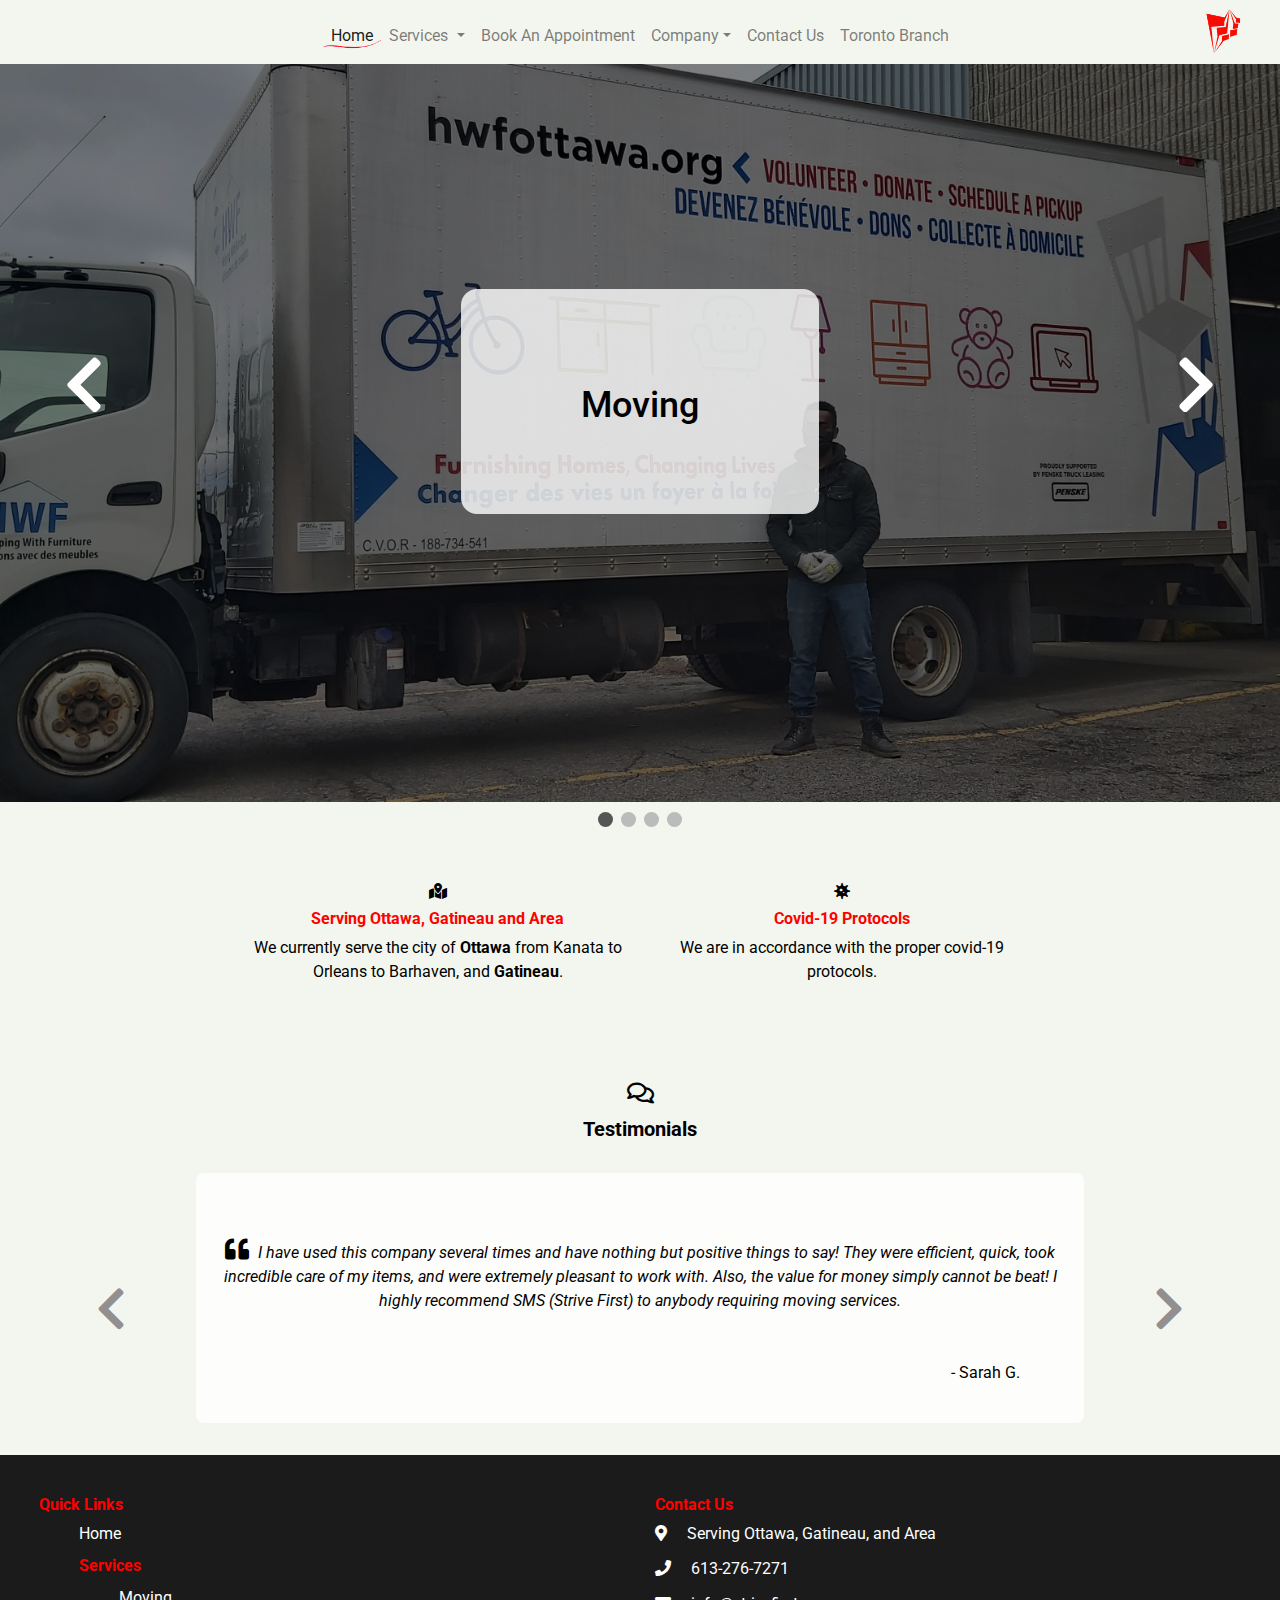
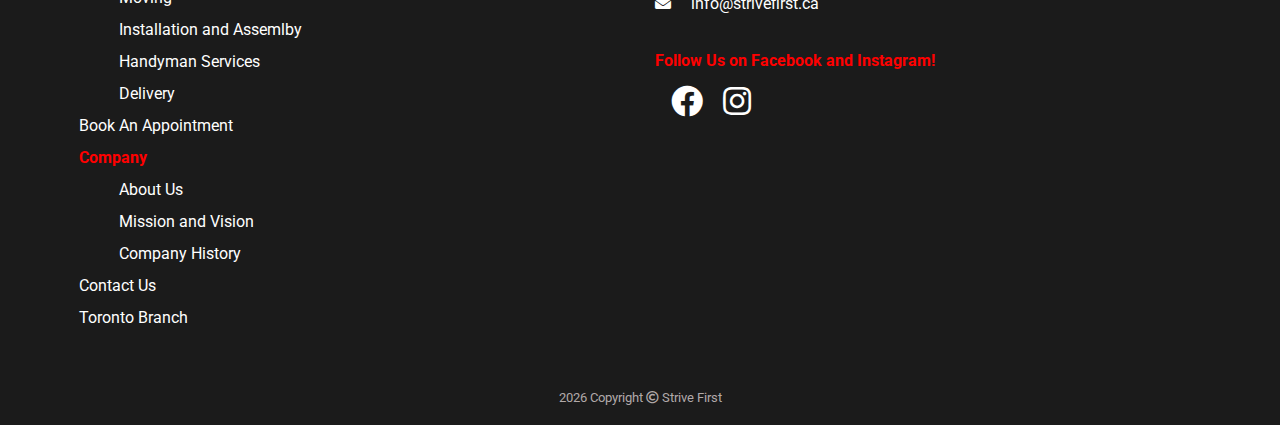
<file: index.html>
<!DOCTYPE html>
<html lang="en">

<head>
    <meta charset="UTF-8">
    <meta name="viewport" content="width=device-width, initial-scale=1.0">
    <meta http-equiv="X-UA-Compatible" content="ie=edge">
    <meta property="og:url" content="https://strivefirst.ca">
    <meta property="og:type" content="website">
    <meta property="og:title" content="Strive First">
    <meta property="og:image" content="https://www.strivefirst.ca/assets/images/cover.png">
    <meta property="og:image:secure_url" content="https://www.strivefirst.ca/assets/images/cover.png"/> 
    <meta property="og:image:type" content="image/png" /> 
    <meta property="og:image:width" content="400" /> 
    <meta property="og:image:height" content="300" />
    <meta property="og:description"
      content="We provide services such as moving, installation and assembly, handyman services, and delivery. Serving Ottawa, Gatineau and Area.">
    <meta name="description" content="We provide services such as moving, installation and assembly, handyman services, and delivery. Serving Ottawa, Gatineau and Area.">
    <meta name="keywords" content="Moving Services, Installation and Assembly, Handyman Services, and Delivery.">
    <link rel="stylesheet" href="https://cdnjs.cloudflare.com/ajax/libs/twitter-bootstrap/4.6.0/css/bootstrap.min.css">
    <link rel="stylesheet" href="https://cdnjs.cloudflare.com/ajax/libs/font-awesome/5.15.2/css/all.min.css">
    <link rel="stylesheet" href="assets/css/style.css">
    <link rel="preconnect" href="https://fonts.gstatic.com">
    <link href="https://fonts.googleapis.com/css2?family=Roboto:wght@400;700&display=swap" rel="stylesheet">
    <link rel="icon" href="assets/images/logo.png">
    <title>Strive First</title>
</head>

<body>
    <header>
        <nav class="navbar navbar-light navbar-expand-lg">
            <button class="navbar-toggler custom-toggler" type="button" data-toggle="collapse"
              data-target="#navbarSupportedContent" aria-controls="navbarSupportedContent" aria-expanded="false"
              aria-label="Toggle navigation">
              <span class="navbar-toggler-icon"></span>
            </button>
            
            <a href="index">
              <img id="nav-logo" src="assets/images/logo.png" alt="logo">
           </a>
        
            <div class="collapse navbar-collapse justify-content-center" id="navbarSupportedContent" >
              <ul class="navbar-nav">
                <li class="nav-item active">
                  <a class="nav-link activated" href="index">Home</a>
                </li>
                <li class="nav-item dropdown">
                  <a class="nav-link dropdown-toggle" href="" id="navbarDropdown" role="button" data-toggle="dropdown"
                    aria-haspopup="true" aria-expanded="false">
                    Services
                  </a>
                  <div class="dropdown-menu" aria-labelledby="navbarDropdown">
                    <a class="dropdown-item" href="moving">Moving</a>
                    <a class="dropdown-item" href="installation">Installation and Assembly</a>
                    <a class="dropdown-item" href="handyman">Handyman Services</a>
                    <a class="dropdown-item" href="delivery">Delivery</a>
                  </div>
                </li>
                <li class="nav-item">
                  <a class="nav-link" href="appointment">Book An Appointment</a>
                </li>
                <li class="nav-item dropdown">
                  <a class="nav-link dropdown-toggle" href="" id="navbarDropdown" role="button" data-toggle="dropdown">Company</a>
                  <div class="dropdown-menu" aria-labelledby="navbarDropdown">
                      <a class="dropdown-item" href="about">About Us</a>
                      <a class="dropdown-item" href="vision">Mission and Vision</a>
                      <a class="dropdown-item" href="history">
                          Company History
                      </a>
                  </div>
                </li>
                <li class="nav-item">
                  <a class="nav-link" href="contact">Contact Us</a>
                </li>
                <li class="nav-item">
                  <a class="nav-link" href="toronto">Toronto Branch</a>
                </li>
              </ul>
            </div>
          </nav>
    </header>

    <div>
      <section id="landing-image-moving" class="landing-sections slides">
        <a onclick="plusSlides(-1)"><i class="fas fa-chevron-left"></i></a>
        <a onclick="plusSlides(1)"><i class="fas fa-chevron-right"></i></a>
          <div class="landing-text-container">
              <h5 class="landing-text"><a href="moving">Moving</a></h5>
          </div>
      </section>
      <section id="landing-image-installation" class="landing-sections slides">
        <a onclick="plusSlides(-1)"><i class="fas fa-chevron-left"></i></a>
        <a onclick="plusSlides(1)"><i class="fas fa-chevron-right"></i></a>
          <div class="landing-text-container">
              <h5 class="landing-text"><a href="installation">Installation and Assembly</a></h5>
          </div>
      </section>
      <section id="landing-image-handyman" class="landing-sections slides">
        <a onclick="plusSlides(-1)"><i class="fas fa-chevron-left"></i></a>
        <a onclick="plusSlides(1)"><i class="fas fa-chevron-right"></i></a>
          <div class="landing-text-container">
              <h5 class="landing-text"><a href="handyman">Handyman</a></h5>
          </div>
      </section>
      <section id="landing-image-delivery" class="landing-sections slides">
        <a onclick="plusSlides(-1)"><i class="fas fa-chevron-left"></i></a>
        <a onclick="plusSlides(1)"><i class="fas fa-chevron-right"></i></a>
          <div class="landing-text-container">
              <h5 class="landing-text"><a href="delivery">Delivery</a></h5>
          </div>
      </section>
      <div class="dots">
        <span class="dot" onclick="currentSlide(1)"></span>
        <span class="dot" onclick="currentSlide(2)"></span>
        <span class="dot" onclick="currentSlide(3)"></span>
        <span class="dot" onclick="currentSlide(4)"></span>
      </div>
    </div>
    <section id="landing-main" class="p-5">
      <div class="row text-center">
        <div class="col-md-2"></div>
        <div class="col-md-4">
          <h6 class=""><i class="fas fa-map-marked-alt"></i></h6>
          <h6 class="colRed">Serving Ottawa, Gatineau and Area</h6>
          <p>We currently serve the city of <b>Ottawa</b> from Kanata to Orleans to Barhaven, and <b>Gatineau</b>.</p>
        </div>
        <div class="col-md-4">
          <h6 class=""><i class="fas fa-virus"></i></h6>
          <h6 class="colRed">Covid-19 Protocols</h6>
          <p>We are in accordance with the proper covid-19 protocols.</p>
        </div>
        <div class="col-md-2"></div>
        <!-- <div class="col-md-4">
          <h6 class="colRed"><i class="fas fa-tag"></i></h6>
          <h6 class="colRed">Promotion</h6>
          <p>Lorem, ipsum dolor sit amet consectetur adipisicing elit. Modi, nostrum! Illo, ex sit quod reiciendis repellendus nihil, nostrum numquam, eveniet nesciunt quasi voluptatem dicta ipsam!</p>
        </div> -->
      </div>
    </section>

    <section class="container text-center">
      <h4><i class="far fa-comments"></i></h4>
      <h5 class=""><b>Testimonials</b></h5>
      <div class="mx-auto testimonials">
        <a onclick="plusQuoteSlides(-1)"><i class="fas fa-chevron-left quoteLeft"></i></a>
        <a onclick="plusQuoteSlides(1)"><i class="fas fa-chevron-right quoteRight"></i></a>
        <p><i class="fas fa-quote-left"></i> 
          <i>This company is absolutely amazing. Movers deliver belongings on time and handle fragile stuff with extreme care. Their customer service is exceptional. I highly recommend them.</i>
        </p>
        <p class="text-right mr-5">- Eric S.</p>
      </div>
      <div class="mx-auto testimonials">
        <a onclick="plusQuoteSlides(-1)"><i class="fas fa-chevron-left quoteLeft"></i></a>
        <a onclick="plusQuoteSlides(1)"><i class="fas fa-chevron-right quoteRight"></i></a>
        <p><i class="fas fa-quote-left"></i> 
          <i>There are a lot of adjectives I could use, all of them good but essentialy, SMS (Strive First) provides a reliable, honest and affordable service. Yves is a great guy and a gentleman. He does what he says he is going to do and does it extremely well. I would not hesitate to use him again or share his company's info with any of my friends or associates.</i>
        </p>
        <p class="text-right mr-5">- Monica J.</p>
      </div>
      <div class="mx-auto testimonials">
        <a onclick="plusQuoteSlides(-1)"><i class="fas fa-chevron-left quoteLeft"></i></a>
        <a onclick="plusQuoteSlides(1)"><i class="fas fa-chevron-right quoteRight"></i></a>
        <p><i class="fas fa-quote-left"></i> 
          <i>I recommend student moving services (Strive First), they are excellent and passionate about their work.. so helpful and will go extra miles to be of help. Also affordable.👍 </i>
        </p>
        <p class="text-right mr-5">- Damilola I.</p>
      </div>
      <div class="mx-auto testimonials">
        <a onclick="plusQuoteSlides(-1)"><i class="fas fa-chevron-left quoteLeft"></i></a>
        <a onclick="plusQuoteSlides(1)"><i class="fas fa-chevron-right quoteRight"></i></a>
        <p><i class="fas fa-quote-left"></i> 
          <i>Very impressed by the quality of service and the care shown throughout the move. Also very easy to contact. Would recommend and use them again 💯 %</i>
        </p>
        <p class="text-right mr-5">- Annie Colombe H.</p>
      </div>
      <div class="mx-auto testimonials">
        <a onclick="plusQuoteSlides(-1)"><i class="fas fa-chevron-left quoteLeft"></i></a>
        <a onclick="plusQuoteSlides(1)"><i class="fas fa-chevron-right quoteRight"></i></a>
        <p><i class="fas fa-quote-left"></i> 
          <i>The students were really fun and were a big help to me. I would definitely recommend them to friends and family in need of moving.</i>
        </p>
        <p class="text-right mr-5">- Dimata Betty T.</p>
      </div>
      <div class="mx-auto testimonials">
        <a onclick="plusQuoteSlides(-1)"><i class="fas fa-chevron-left quoteLeft"></i></a>
        <a onclick="plusQuoteSlides(1)"><i class="fas fa-chevron-right quoteRight"></i></a>
        <p><i class="fas fa-quote-left"></i> 
          <i>Really great service! They went out of their way to ensure I moved in perfectly well!</i>
        </p>
        <p class="text-right mr-5">- Tokoni E.</p>
      </div>
      <div class="mx-auto testimonials">
        <a onclick="plusQuoteSlides(-1)"><i class="fas fa-chevron-left quoteLeft"></i></a>
        <a onclick="plusQuoteSlides(1)"><i class="fas fa-chevron-right quoteRight"></i></a>
        <p><i class="fas fa-quote-left"></i> 
          <i>I have used this company several times and have nothing but positive things to say! They were efficient, quick, took incredible care of my items, and were extremely pleasant to work with. Also, the value for money simply cannot be beat! I highly recommend SMS (Strive First) to anybody requiring moving services.</i>
        </p>
        <p class="text-right mr-5">- Sarah G.</p>
      </div>
      <div class="mx-auto testimonials">
        <a onclick="plusQuoteSlides(-1)"><i class="fas fa-chevron-left quoteLeft"></i></a>
        <a onclick="plusQuoteSlides(1)"><i class="fas fa-chevron-right quoteRight"></i></a>
        <p><i class="fas fa-quote-left"></i> 
          <i>I've used SMS' (Strive First) service recently to move 2 large sofas. Yves and I communicated earlier, very nice to connect with him, we setup a time and a fair price. They arrived on time and above all we appreciated that safety was at the forefront for them. I was exceptionally pleased with their service and would highly recommend them to family and friends!</i>
        </p>
        <p class="text-right mr-5">- Nasim A.</p>
      </div>
      <div class="mx-auto testimonials">
        <a onclick="plusQuoteSlides(-1)"><i class="fas fa-chevron-left quoteLeft"></i></a>
        <a onclick="plusQuoteSlides(1)"><i class="fas fa-chevron-right quoteRight"></i></a>
        <p><i class="fas fa-quote-left"></i> 
          <i>Moving is super stressful but Strive First’s moving service truly made it a breeze! I was able to move my brother and I’s bedroom gear in less than 2 hours all at an affordable price. Communication was quick and easy. Would highly recommend to anyone in need of help with moving anything to another location.</i>
        </p>
        <p class="text-right mr-5">- Karim S.</p>
      </div>
      <div class="mx-auto testimonials">
        <a onclick="plusQuoteSlides(-1)"><i class="fas fa-chevron-left quoteLeft"></i></a>
        <a onclick="plusQuoteSlides(1)"><i class="fas fa-chevron-right quoteRight"></i></a>
        <p><i class="fas fa-quote-left"></i> 
          <i>This was my first time using SMS and they did not disappoint! Yves and Luc were very professional and made the move so easy. They were super efficient and even stayed to help me with an extra task. 10/10.</i>
        </p>
        <p class="text-right mr-5">- Jacob B.</p>
      </div>
      <div class="mx-auto testimonials">
        <a onclick="plusQuoteSlides(-1)"><i class="fas fa-chevron-left quoteLeft"></i></a>
        <a onclick="plusQuoteSlides(1)"><i class="fas fa-chevron-right quoteRight"></i></a>
        <p><i class="fas fa-quote-left"></i> 
          <i>Very friendly and hardworking dude. They took great care of my stuff while moving(tv, table, couch etc.) 10/10 service for affordable price👍🏽 I would definitely recommend. Thank you!</i>
        </p>
        <p class="text-right mr-5">- Mark A.</p>
      </div>
    </section>
    
    <footer>
      <div class="row pt-3 m-0">
        <div class="col-md-6">
          <h6 class="colRed">Quick Links</h6>
          <ul>
            <li><a href="index">Home</a></li>
            <li>
              <span class="colRed">Services</span>
              <ul>
                <li><a href="moving">Moving</a></li>
                <li><a href="installation">Installation and Assemlby</a></li>
                <li><a href="handyman">Handyman Services</a></li>
                <li><a href="delivery">Delivery</a></li>
              </ul>
            </li>
            <li><a href="appointment">Book An Appointment</a></li>
            <li>
              <span class="colRed">Company</span>
              <ul>
                <li><a href="about">About Us</a></li>
                <li><a href="vision">Mission and Vision</a></li>
                <li><a href="history">Company History</a></li>
              </ul>
            </li>
            <li><a href="contact">Contact Us</a></li>
            <li>
              <a href="toronto">Toronto Branch</a>
            </li>
          </ul>
        </div>
        <div class="col-md-6 flex">
          <h6 class="colRed">Contact Us</h6>
            <a href="https://www.google.com/maps/place/Ottawa,+ON/@45.2487862,-76.3606792,9z/data=!3m1!4b1!4m5!3m4!1s0x4cce05b25f5113af:0x8a6a51e131dd15ed!8m2!3d45.4215296!4d-75.6971931" target="_blank">
              <li><i class="fas fa-map-marker-alt mr-3 mb-3"></i>
              Serving Ottawa, Gatineau, and Area</li>
            </a>
            <a href="tel:6132767271">
              <li>
              <i class="fas fa-phone mr-3 mb-3"></i>
              613-276-7271
              </li>
            </a>
            <a href="mailto:info@strivefirst.ca">
              <li>
                <i class="fas fa-envelope mr-3 mb-3"></i>
                info@strivefirst.ca
              </li>
            </a>
          <h6 class="colRed mt-4">
            Follow Us on Facebook and Instagram!
          </h6>
          <div>
            <a href="https://www.facebook.com/strivefirst1" target="_blank"><i class="fab fa-facebook"></i></a>
            <a href="https://www.instagram.com/strivefirst1/" target="_blank" ><i class="fab fa-instagram"></i></a>
          </div>
        </div>
      </div>
      <p class="text-center mt-3 copyright">Copyright 2021 Strive First</p>
    </footer>

    <script src="https://cdnjs.cloudflare.com/ajax/libs/jquery/3.5.1/jquery.slim.min.js"></script>
    <script src="https://cdnjs.cloudflare.com/ajax/libs/popper.js/1.16.1/umd/popper.min.js"></script>
    <script src="https://cdnjs.cloudflare.com/ajax/libs/twitter-bootstrap/4.6.0/js/bootstrap.min.js"></script>
    <script src="assets/scripts/index.js"></script>
    <script src="assets/scripts/main.js"></script>
    <script src="assets/scripts/testimonials.js"></script>
</body>

</html>
</file>
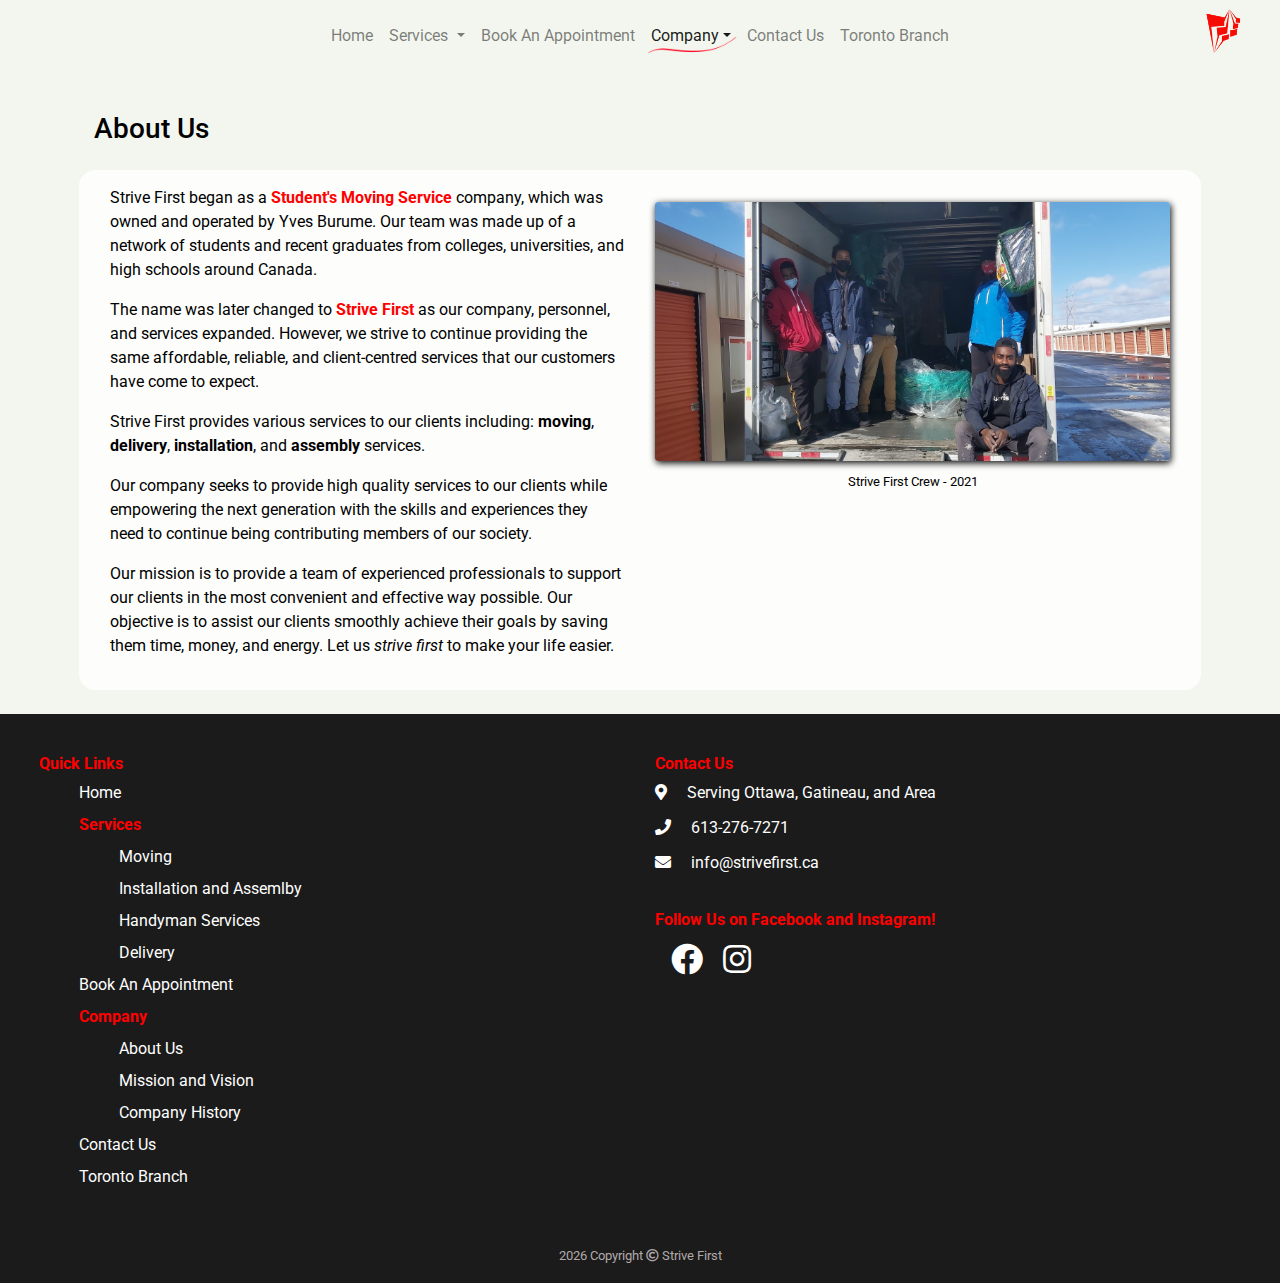
<file: about.html>
<!DOCTYPE html>
<html lang="en">

<head>
    <meta charset="UTF-8">
    <meta name="viewport" content="width=device-width, initial-scale=1.0">
    <meta http-equiv="X-UA-Compatible" content="ie=edge">
    <meta name="Description" content="Enter your description here" />
    <link rel="stylesheet" href="https://cdnjs.cloudflare.com/ajax/libs/twitter-bootstrap/4.6.0/css/bootstrap.min.css">
    <link rel="stylesheet" href="https://cdnjs.cloudflare.com/ajax/libs/font-awesome/5.15.2/css/all.min.css">
    <link rel="stylesheet" href="assets/css/style.css">
    <link rel="preconnect" href="https://fonts.gstatic.com">
    <link href="https://fonts.googleapis.com/css2?family=Roboto:wght@400;700&display=swap" rel="stylesheet">
    <title>Strive First</title>
</head>

<body>
    <header>
        <nav class="navbar navbar-light navbar-expand-lg">
            <button class="navbar-toggler custom-toggler" type="button" data-toggle="collapse"
              data-target="#navbarSupportedContent" aria-controls="navbarSupportedContent" aria-expanded="false"
              aria-label="Toggle navigation">
              <span class="navbar-toggler-icon"></span>
            </button>
            
            <a href="index">
              <img id="nav-logo" src="assets/images/logo.png" alt="logo">
           </a>
        
            <div class="collapse navbar-collapse justify-content-center" id="navbarSupportedContent" >
              <ul class="navbar-nav">
                <li class="nav-item">
                  <a class="nav-link" href="index">Home</a>
                </li>
                <li class="nav-item dropdown">
                  <a class="nav-link dropdown-toggle" href="" id="navbarDropdown" role="button" data-toggle="dropdown"
                    aria-haspopup="true" aria-expanded="false">
                    Services
                  </a>
                  <div class="dropdown-menu" aria-labelledby="navbarDropdown">
                    <a class="dropdown-item" href="moving">Moving</a>
                    <a class="dropdown-item" href="installation">Installation and Assembly</a>
                    <a class="dropdown-item" href="handyman">Handyman Services</a>
                    <a class="dropdown-item" href="delivery">Delivery</a>
                  </div>
                </li>
                <li class="nav-item">
                  <a class="nav-link" href="appointment">Book An Appointment</a>
                </li>
                <li class="nav-item dropdown active activated">
                  <a class="nav-link dropdown-toggle" href="" id="navbarDropdown" role="button" data-toggle="dropdown">Company</a>
                  <div class="dropdown-menu" aria-labelledby="navbarDropdown">
                      <a class="dropdown-item active" href="about">About Us</a>
                      <a class="dropdown-item" href="vision">Mission and Vision</a>
                      <a class="dropdown-item" href="history">
                          Company History
                      </a>
                  </div>
                </li>
                <li class="nav-item">
                  <a class="nav-link" href="contact">Contact Us</a>
                </li>
                <li class="nav-item">
                  <a class="nav-link" href="toronto">Toronto Branch</a>
                </li>
              </ul>
            </div>
          </nav>
    </header>

    <section class="container p-4">
        <h3 class="my-4">About Us</h3>
        <div class="row whiteBackground">
            <div class="col-md-6">
                <p>
                  Strive First began as a <b class="colRed">Student's Moving Service</b> company, which was owned and operated by Yves Burume. Our team was made up of a network of students and recent graduates from colleges, universities, and high schools around Canada. 
                </p>
                <p>
                  The name was later changed to <b class="colRed">Strive First</b> as our company, personnel, and services expanded. However, we strive to continue providing the same affordable, reliable, and client-centred services that our customers have come to expect.
                </p>
                <p>
                  Strive First provides various services to our clients including: <b>moving</b>, <b>delivery</b>, <b>installation</b>, and <b>assembly</b> services. 
                </p>
                <p>
                  Our company seeks to provide high quality services to our clients while empowering the next generation with the skills and experiences they need to continue being contributing members of our society. 
                </p>
                <p>
                  Our mission is to provide a team of experienced professionals to support our clients in the most convenient and effective way possible. Our objective is to assist our clients smoothly achieve their goals by saving them time, money, and energy. Let us <i>strive first</i> to make your life easier.
                </p>
            </div>
            <div class="col-md-6">
                <img class="images" src="assets/images/Moving_services.jpg" alt="">
                <p class="caption">Strive First Crew - 2021</p>
            </div>
        </div>
    </section>
    
    <footer>
      <div class="row pt-3 m-0">
        <div class="col-md-6">
          <h6 class="colRed">Quick Links</h6>
          <ul>
            <li><a href="index">Home</a></li>
            <li>
              <span class="colRed">Services</span>
              <ul>
                <li><a href="moving">Moving</a></li>
                <li><a href="installation">Installation and Assemlby</a></li>
                <li><a href="handyman">Handyman Services</a></li>
                <li><a href="delivery">Delivery</a></li>
              </ul>
            </li>
            <li><a href="appointment">Book An Appointment</a></li>
            <li>
              <span class="colRed">Company</span>
              <ul>
                <li><a href="about">About Us</a></li>
                <li><a href="vision">Mission and Vision</a></li>
                <li><a href="history">Company History</a></li>
              </ul>
            </li>
            <li><a href="contact">Contact Us</a></li>
            <li>
              <a href="toronto">Toronto Branch</a>
            </li>
          </ul>
        </div>
        <div class="col-md-6 flex">
          <h6 class="colRed">Contact Us</h6>
            <a href="https://www.google.com/maps/place/Ottawa,+ON/@45.2487862,-76.3606792,9z/data=!3m1!4b1!4m5!3m4!1s0x4cce05b25f5113af:0x8a6a51e131dd15ed!8m2!3d45.4215296!4d-75.6971931" target="_blank">
              <li><i class="fas fa-map-marker-alt mr-3 mb-3"></i>
              Serving Ottawa, Gatineau, and Area</li>
            </a>
            <a href="tel:6132767271">
              <li>
              <i class="fas fa-phone mr-3 mb-3"></i>
              613-276-7271
              </li>
            </a>
            <a href="mailto:info@strivefirst.ca">
              <li>
                <i class="fas fa-envelope mr-3 mb-3"></i>
                info@strivefirst.ca
              </li>
            </a>
          <h6 class="colRed mt-4">
            Follow Us on Facebook and Instagram!
          </h6>
          <div>
            <a href="https://www.facebook.com/strivefirst1" target="_blank"><i class="fab fa-facebook"></i></a>
            <a href="https://www.instagram.com/strivefirst1/" target="_blank" ><i class="fab fa-instagram"></i></a>
          </div>
        </div>
      </div>
      <p class="text-center mt-3 copyright">Copyright 2021 Strive First</p>
    </footer>

    <script src="https://cdnjs.cloudflare.com/ajax/libs/jquery/3.5.1/jquery.slim.min.js"></script>
    <script src="https://cdnjs.cloudflare.com/ajax/libs/popper.js/1.16.1/umd/popper.min.js"></script>
    <script src="https://cdnjs.cloudflare.com/ajax/libs/twitter-bootstrap/4.6.0/js/bootstrap.min.js"></script>
<script src="assets/scripts/index.js"></script>
</body>

</html>
</file>
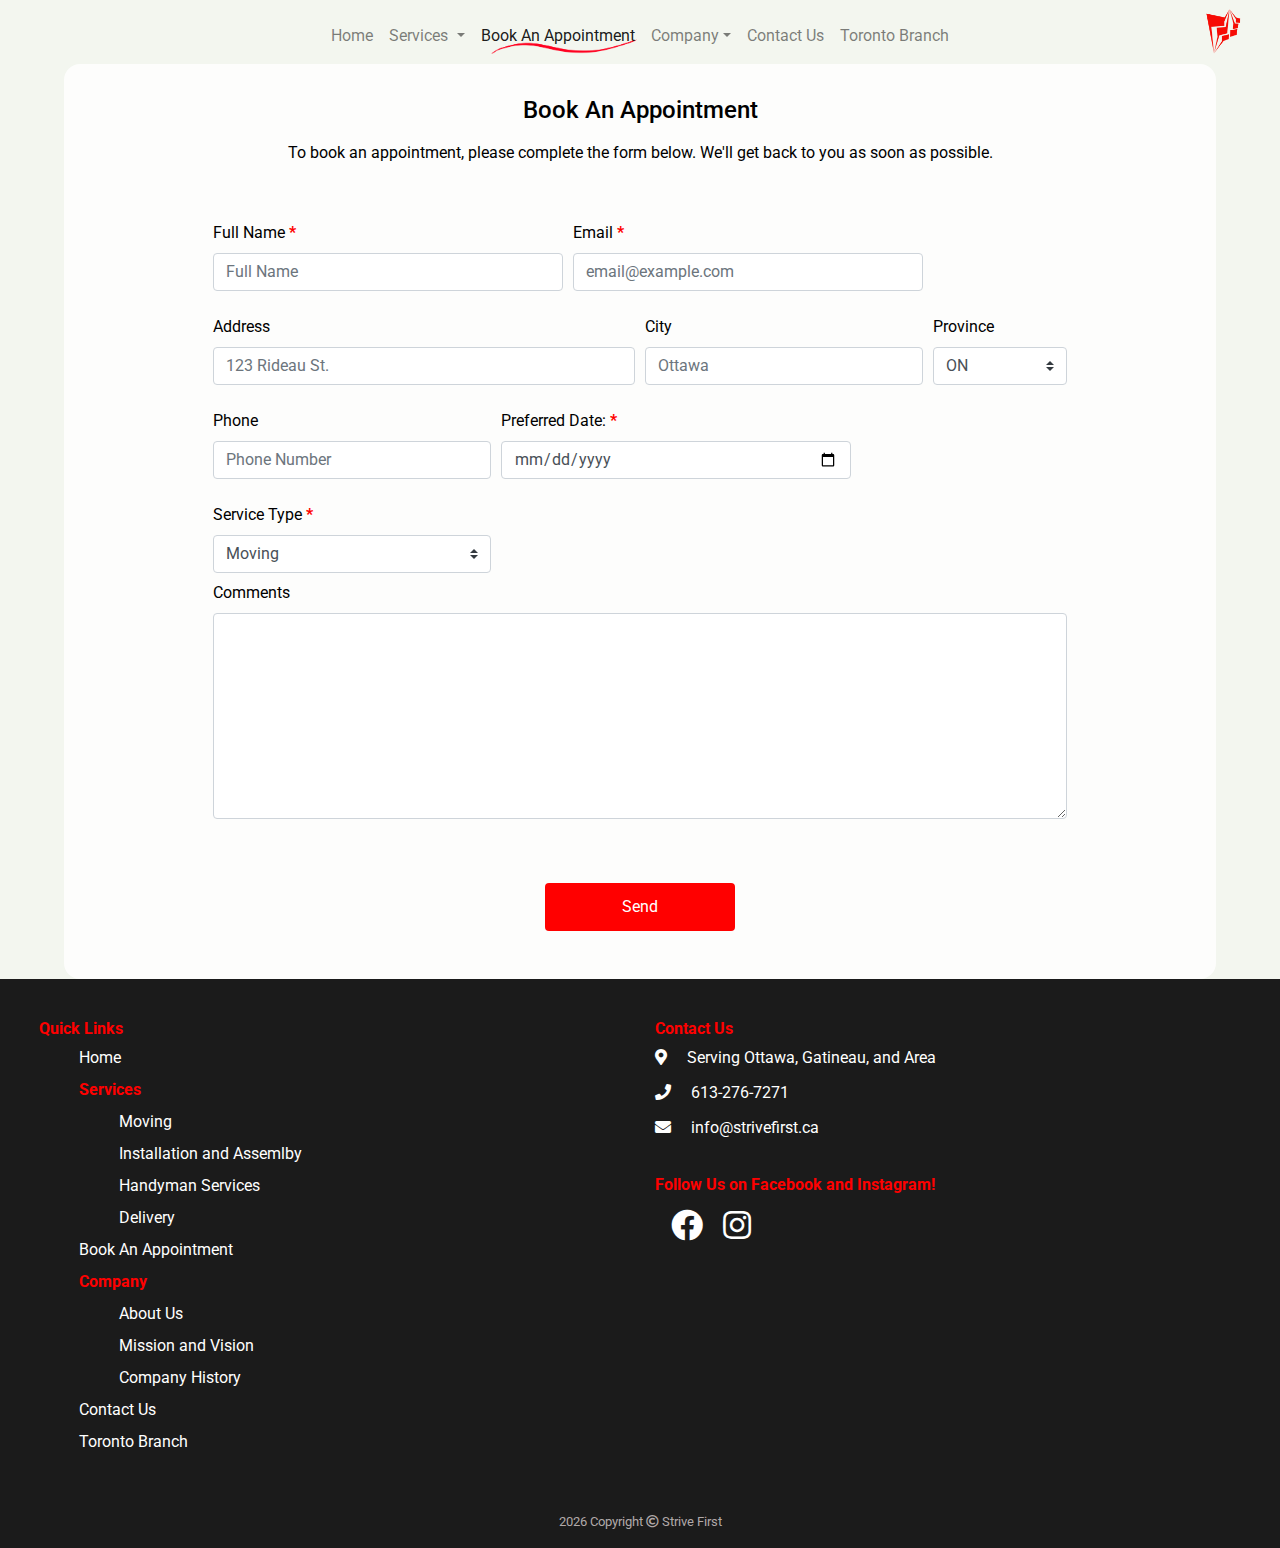
<file: appointment.html>
<!DOCTYPE html>
<html lang="en">

<head>
    <meta charset="UTF-8">
    <meta name="viewport" content="width=device-width, initial-scale=1.0">
    <meta http-equiv="X-UA-Compatible" content="ie=edge">
    <meta name="Description" content="Enter your description here" />
    <link rel="stylesheet" href="https://cdnjs.cloudflare.com/ajax/libs/twitter-bootstrap/4.6.0/css/bootstrap.min.css">
    <link rel="stylesheet" href="https://cdnjs.cloudflare.com/ajax/libs/font-awesome/5.15.2/css/all.min.css">
    <link rel="stylesheet" href="assets/css/style.css">
    <link rel="preconnect" href="https://fonts.gstatic.com">
    <link href="https://fonts.googleapis.com/css2?family=Roboto:wght@400;700&display=swap" rel="stylesheet">
    <title>Strive First</title>
</head>

<body>
    <header>
        <nav class="navbar navbar-light navbar-expand-lg">
            <button class="navbar-toggler custom-toggler" type="button" data-toggle="collapse"
              data-target="#navbarSupportedContent" aria-controls="navbarSupportedContent" aria-expanded="false"
              aria-label="Toggle navigation">
              <span class="navbar-toggler-icon"></span>
            </button>
            
            <a href="index">
              <img id="nav-logo" src="assets/images/logo.png" alt="logo">
           </a>
        
            <div class="collapse navbar-collapse justify-content-center" id="navbarSupportedContent" >
              <ul class="navbar-nav">
                <li class="nav-item">
                  <a class="nav-link" href="index">Home</a>
                </li>
                <li class="nav-item dropdown">
                  <a class="nav-link dropdown-toggle" href="" id="navbarDropdown" role="button" data-toggle="dropdown"
                    aria-haspopup="true" aria-expanded="false">
                    Services
                  </a>
                  <div class="dropdown-menu" aria-labelledby="navbarDropdown">
                    <a class="dropdown-item" href="moving">Moving</a>
                    <a class="dropdown-item" href="installation">Installation and Assembly</a>
                    <a class="dropdown-item" href="handyman">Handyman Services</a>
                    <a class="dropdown-item" href="delivery">Delivery</a>
                  </div>
                </li>
                <li class="nav-item active activated-longer">
                  <a class="nav-link" href="appointment">Book An Appointment</a>
                </li>
                <li class="nav-item dropdown">
                  <a class="nav-link dropdown-toggle" href="" id="navbarDropdown" role="button" data-toggle="dropdown">Company</a>
                  <div class="dropdown-menu" aria-labelledby="navbarDropdown">
                      <a class="dropdown-item" href="about">About Us</a>
                      <a class="dropdown-item" href="vision">Mission and Vision</a>
                      <a class="dropdown-item" href="history">
                          Company History
                      </a>
                  </div>
                </li>
                <li class="nav-item">
                  <a class="nav-link" href="contact">Contact Us</a>
                </li>
                <li class="nav-item">
                  <a class="nav-link" href="toronto">Toronto Branch</a>
                </li>
              </ul>
            </div>
          </nav>
    </header>
    
    <section id="appointment">
        <div class="text-center">
            <h4 class="mb-3">Book An Appointment</h4>
            <p>To book an appointment, please complete the form below. We'll get back to you as soon as possible.</p>
        </div>
        <form class="mt-5" name="appointment" method="POST" data-netlify="true">
            <div class="form-row w-75 mx-auto">
                <div class="form-group col-md-5">
                    <label for="inputName">Full Name <span class="colRed">*</span></label>
                    <input type="text" name="inputName" class="form-control" id="inputName" placeholder="Full Name"
                        required>
                </div>
                <div class="form-group col-md-5">
                    <label for="inputEmail">Email <span class="colRed">*</span></label>
                    <input type="email" name="email" class="form-control" id="inputEmail"
                        placeholder="email@example.com" required>
                </div>
                <div class="form-group col-md-6">
                    <label for="inputAddress">Address</label>
                    <input type="text" name="address" class="form-control" id="inputAddress" placeholder="123 Rideau St.">
                </div>
                <div class="form-group col-md-4">
                    <label for="inputCity">City</label>
                    <input type="text" name="city" class="form-control" id="inputCity" placeholder="Ottawa">
                </div>
                <div class="form-group col-md-2">
                    <label for="inputProvince">Province</label>
                    <select class="mr-sm-2 custom-select" name="province" id="province" required>
                        <option value="Ontario">ON</option>
                        <option value="Quebec">QC</option>
                    </select>
                </div>
                <div class="form-group col-md-4">
                    <label for="inputPhone">Phone</label>
                    <input type="tel" name="phone" class="form-control" id="inputPhone" placeholder="Phone Number">
                </div>
                <div class="col-md-5 form-group">
                    <label for="date">Preferred Date: <span class="colRed">*</span></label>
                    <input class="form-control" type="date" name="date" id="date" required>
                </div>
                
                <div class="col-md-4">
                    <label class="mr-sm-2" for="serviceType">Service Type <span class="colRed">*</span></label>
                    <select name="service" class="custom-select mr-sm-2" id="serviceType" required>
                        <option value="Moving">Moving</option>
                        <option value="Installation and Assembly">Installation and Assembly</option>
                        <option value="Handyman Services">Handyman Services</option>
                        <option value="Delivery">Delivery</option>
                        <option value="Other">Other</option>
                    </select>
                </div>
                <div class="col-12 form-group">
                    <label for="message">Comments</label>
                    <textarea name="message" class="form-control" id="message" cols="30" rows="8"></textarea>
                </div>
            </div>  
            <div class="text-center">
              <button class="btn button" type="submit">Send</button>
            </div>
          </form>
    </section>

    <footer>
      <div class="row pt-3 m-0">
        <div class="col-md-6">
          <h6 class="colRed">Quick Links</h6>
          <ul>
            <li><a href="index">Home</a></li>
            <li>
              <span class="colRed">Services</span>
              <ul>
                <li><a href="moving">Moving</a></li>
                <li><a href="installation">Installation and Assemlby</a></li>
                <li><a href="handyman">Handyman Services</a></li>
                <li><a href="delivery">Delivery</a></li>
              </ul>
            </li>
            <li><a href="appointment">Book An Appointment</a></li>
            <li>
              <span class="colRed">Company</span>
              <ul>
                <li><a href="about">About Us</a></li>
                <li><a href="vision">Mission and Vision</a></li>
                <li><a href="history">Company History</a></li>
              </ul>
            </li>
            <li><a href="contact">Contact Us</a></li>
            <li>
              <a href="toronto">Toronto Branch</a>
            </li>
          </ul>
        </div>
        <div class="col-md-6 flex">
          <h6 class="colRed">Contact Us</h6>
            <a href="https://www.google.com/maps/place/Ottawa,+ON/@45.2487862,-76.3606792,9z/   data=!3m1!4b1!4m5!3m4!1s0x4cce05b25f5113af:0x8a6a51e131dd15ed!8m2!3d45.4215296!4d-75.6971931" target="_blank">
              <li><i class="fas fa-map-marker-alt mr-3 mb-3"></i>
              Serving Ottawa, Gatineau, and Area</li>
            </a>
            <a href="tel:6132767271">
              <li>
              <i class="fas fa-phone mr-3 mb-3"></i>
              613-276-7271
              </li>
            </a>
            <a href="mailto:info@strivefirst.ca">
              <li>
                <i class="fas fa-envelope mr-3 mb-3"></i>
                info@strivefirst.ca
              </li>
            </a>
          <h6 class="colRed mt-4">
            Follow Us on Facebook and Instagram!
          </h6>
          <div>
            <a href="https://www.facebook.com/strivefirst1" target="_blank"><i class="fab fa-facebook"></i></a>
            <a href="https://www.instagram.com/strivefirst1/" target="_blank" ><i class="fab fa-instagram"></i></a>
          </div>
        </div>
      </div>
      <p class="text-center mt-3 copyright">Copyright 2021 Strive First</p>
    </footer>

    <script src="https://cdnjs.cloudflare.com/ajax/libs/jquery/3.5.1/jquery.slim.min.js"></script>
    <script src="https://cdnjs.cloudflare.com/ajax/libs/popper.js/1.16.1/umd/popper.min.js"></script>
    <script src="https://cdnjs.cloudflare.com/ajax/libs/twitter-bootstrap/4.6.0/js/bootstrap.min.js"></script>
<script src="assets/scripts/index.js"></script>
</body>

</html>
</file>
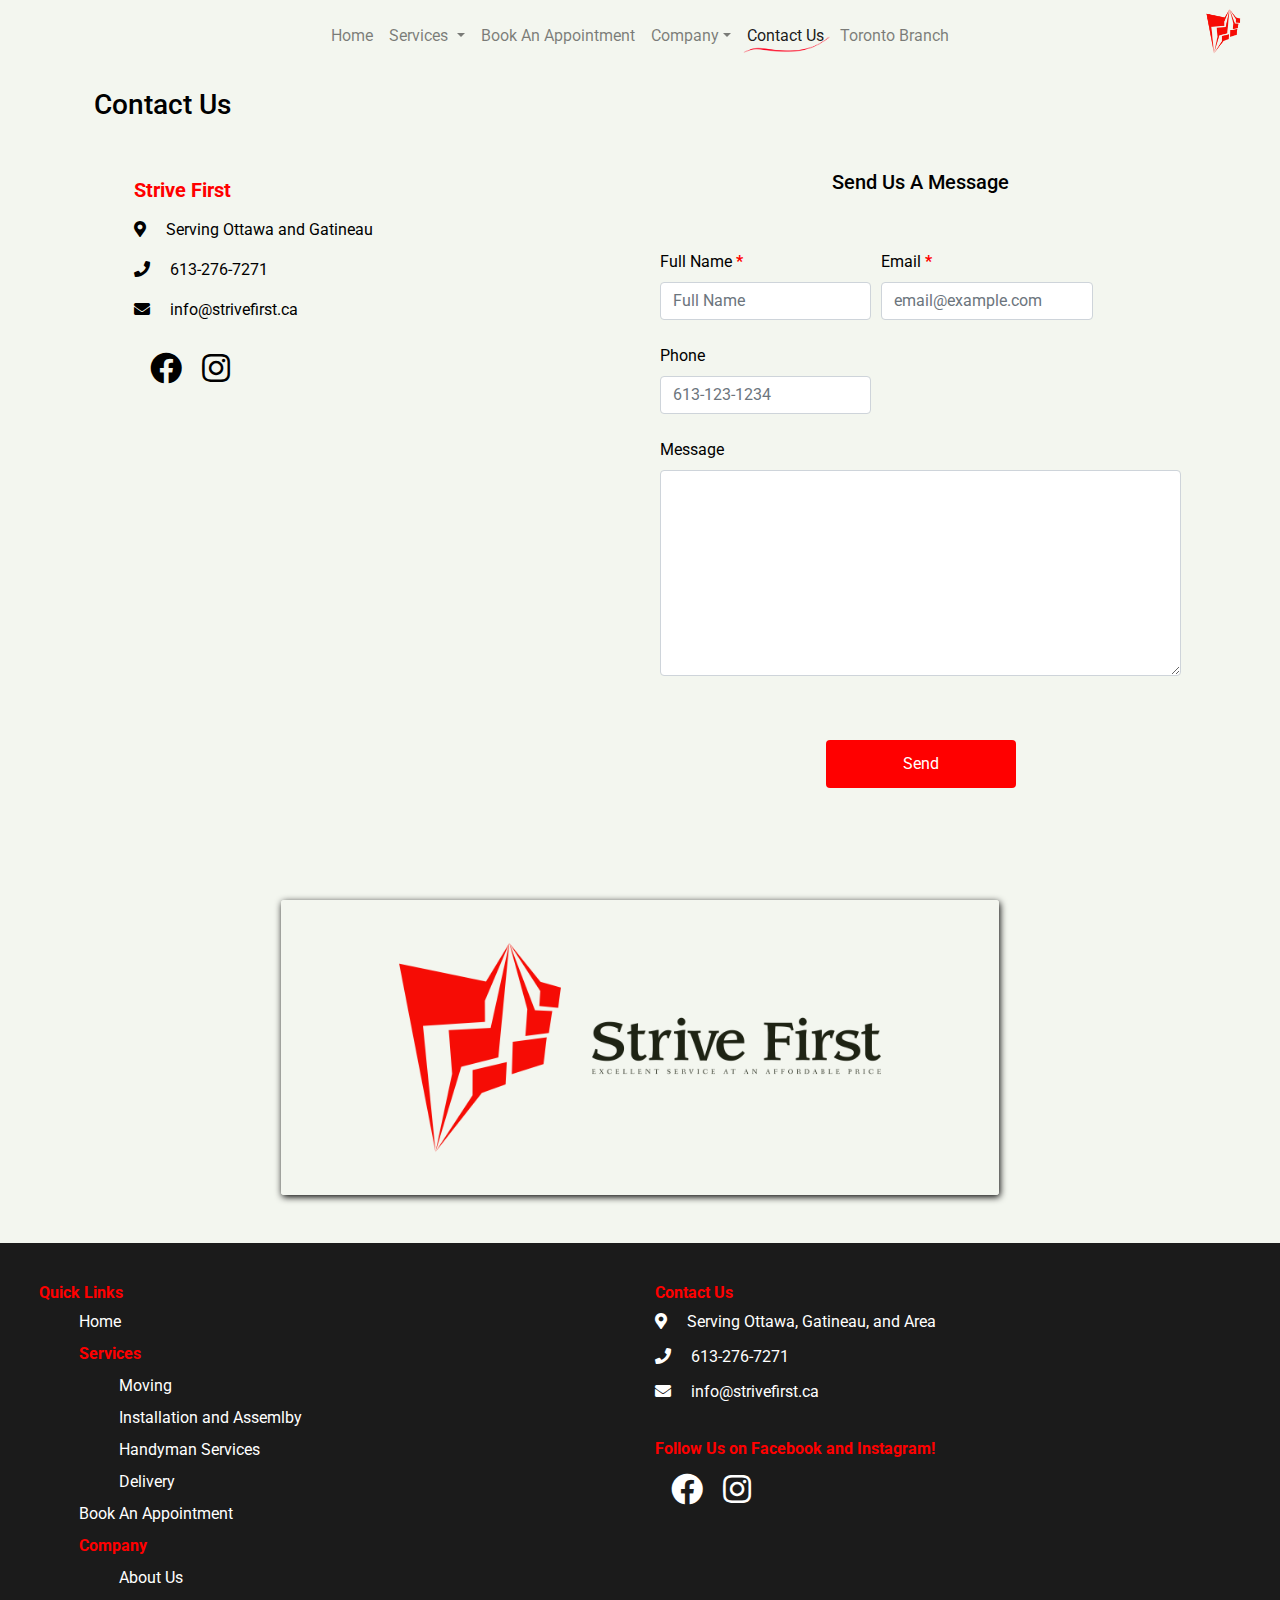
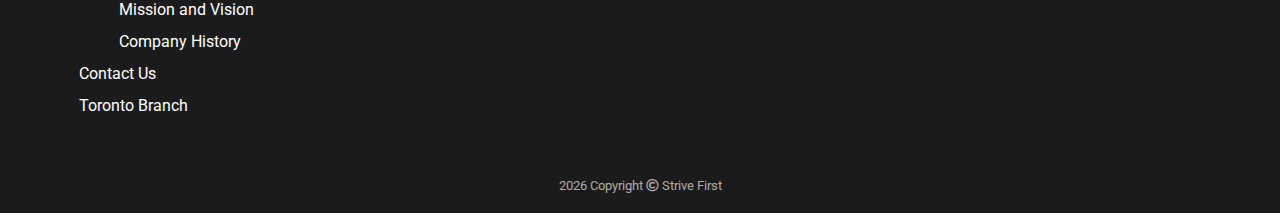
<file: contact.html>
<!DOCTYPE html>
<html lang="en">

<head>
    <meta charset="UTF-8">
    <meta name="viewport" content="width=device-width, initial-scale=1.0">
    <meta http-equiv="X-UA-Compatible" content="ie=edge">
    <meta name="Description" content="Enter your description here" />
    <link rel="stylesheet" href="https://cdnjs.cloudflare.com/ajax/libs/twitter-bootstrap/4.6.0/css/bootstrap.min.css">
    <link rel="stylesheet" href="https://cdnjs.cloudflare.com/ajax/libs/font-awesome/5.15.2/css/all.min.css">
    <link rel="stylesheet" href="assets/css/style.css">
    <link rel="preconnect" href="https://fonts.gstatic.com">
    <link href="https://fonts.googleapis.com/css2?family=Roboto:wght@400;700&display=swap" rel="stylesheet">
    <title>Strive First</title>
</head>

<body>
    <header>
        <nav class="navbar navbar-light navbar-expand-lg">
            <button class="navbar-toggler custom-toggler" type="button" data-toggle="collapse"
              data-target="#navbarSupportedContent" aria-controls="navbarSupportedContent" aria-expanded="false"
              aria-label="Toggle navigation">
              <span class="navbar-toggler-icon"></span>
            </button>
            
            <a href="index">
              <img id="nav-logo" src="assets/images/logo.png" alt="logo">
           </a>
        
            <div class="collapse navbar-collapse justify-content-center" id="navbarSupportedContent" >
              <ul class="navbar-nav">
                <li class="nav-item">
                  <a class="nav-link" href="index">Home</a>
                </li>
                <li class="nav-item dropdown">
                  <a class="nav-link dropdown-toggle" href="" id="navbarDropdown" role="button" data-toggle="dropdown"
                    aria-haspopup="true" aria-expanded="false">
                    Services
                  </a>
                  <div class="dropdown-menu" aria-labelledby="navbarDropdown">
                    <a class="dropdown-item" href="moving">Moving</a>
                    <a class="dropdown-item" href="installation">Installation and Assembly</a>
                    <a class="dropdown-item" href="handyman">Handyman Services</a>
                    <a class="dropdown-item" href="delivery">Delivery</a>
                  </div>
                </li>
                <li class="nav-item">
                  <a class="nav-link" href="appointment">Book An Appointment</a>
                </li>
                <li class="nav-item dropdown">
                  <a class="nav-link dropdown-toggle" href="" id="navbarDropdown" role="button" data-toggle="dropdown">Company</a>
                  <div class="dropdown-menu" aria-labelledby="navbarDropdown">
                      <a class="dropdown-item" href="about">About Us</a>
                      <a class="dropdown-item" href="vision">Mission and Vision</a>
                      <a class="dropdown-item" href="history">
                          Company History
                      </a>
                  </div>
                </li>
                <li class="nav-item active activated">
                  <a class="nav-link" href="contact">Contact Us</a>
                </li>
                <li class="nav-item">
                  <a class="nav-link" href="toronto">Toronto Branch</a>
                </li>
              </ul>
            </div>
          </nav>
    </header>

    <section class="container p-4">
        <h3 class="mb-5">Contact Us</h3>
        <div class="row">
            <div class="col-md-6 mb-3">
                <ul>
                    <li class="colRed"><h5><b>Strive First</b></h5></li>
                    <li class="mt-3">
                        <i class="fas fa-map-marker-alt mr-3"></i>
                        <a href="https://www.google.com/maps/place/Ottawa,+ON/@45.2487862,-76.3606792,9z/data=!3m1!4b1!4m5!3m4!1s0x4cce05b25f5113af:0x8a6a51e131dd15ed!8m2!3d45.4215296!4d-75.6971931" target="_blank">Serving Ottawa and Gatineau</a>
                    </li>
                    <li class="mt-3"> 
                        <i class="fas fa-phone mr-3"></i>
                        <a href="tel:6132767271">613-276-7271</a>
                    </li>
                    <li class="mt-3">
                        <i class="fas fa-envelope mr-3"></i>
                        <a href="mailto:info@strivefirst.ca">info@strivefirst.ca</a>
                    </li>
                    <div class="mt-4 mb-4">
                        <a href="https://www.facebook.com/strivefirst1" target="_blank"><i class="fab fa-facebook"></i></a>
                        <a href="https://www.instagram.com/strivefirst1/" target="_blank" ><i class="fab fa-instagram"></i></a>
                    </div>
                </ul>
            </div>
            <div class="col-md-6">
                <h5 class="text-center">Send Us A Message</h5>
                <form class="mt-5" name="contact" method="POST" data-netlify="true">
                    <div class="form-row mx-auto">
                        <div class="form-group col-md-5">
                            <label for="inputName">Full Name <span class="colRed">*</span></label>
                            <input type="text" name="inputName" class="form-control" id="inputName" placeholder="Full Name"
                                required>
                        </div>
                        <div class="form-group col-md-5">
                            <label for="inputEmail">Email <span class="colRed">*</span></label>
                            <input type="email" name="email" class="form-control" id="inputEmail"
                                placeholder="email@example.com" required>
                        </div>
                        <div class="form-group col-md-5">
                            <label for="inputPhone">Phone </label>
                            <input type="phone" name="phone" class="form-control" id="inputPhone"
                                placeholder="613-123-1234">
                        </div>
                        <div class="col-12 form-group">
                            <label for="message">Message</label>
                            <textarea name="message" class="form-control" id="message" cols="30" rows="8"></textarea>
                        </div>
                    </div>  
                    <div class="text-center">
                      <button class="btn button" type="submit">Send</button>
                    </div>
                    </div>
                </form>
                <div class="col-md-2"></div>
                  <div class="col-md-8 mt-5">
                  <img src="assets/images/cover.png" alt="cover.jpg" class="images">
                  </div>
                <div class="col-md-2"></div>
            </div>
        </div>
    </section>

    <footer>
      <div class="row pt-3 m-0">
        <div class="col-md-6">
          <h6 class="colRed">Quick Links</h6>
          <ul>
            <li><a href="index">Home</a></li>
            <li>
              <span class="colRed">Services</span>
              <ul>
                <li><a href="moving">Moving</a></li>
                <li><a href="installation">Installation and Assemlby</a></li>
                <li><a href="handyman">Handyman Services</a></li>
                <li><a href="delivery">Delivery</a></li>
              </ul>
            </li>
            <li><a href="appointment">Book An Appointment</a></li>
            <li>
              <span class="colRed">Company</span>
              <ul>
                <li><a href="about">About Us</a></li>
                <li><a href="vision">Mission and Vision</a></li>
                <li><a href="history">Company History</a></li>
              </ul>
            </li>
            <li><a href="contact">Contact Us</a></li>
            <li>
              <a href="toronto">Toronto Branch</a>
            </li>
          </ul>
        </div>
        <div class="col-md-6 flex">
          <h6 class="colRed">Contact Us</h6>
            <a href="https://www.google.com/maps/place/Ottawa,+ON/@45.2487862,-76.3606792,9z/data=!3m1!4b1!4m5!3m4!1s0x4cce05b25f5113af:0x8a6a51e131dd15ed!8m2!3d45.4215296!4d-75.6971931" target="_blank">
              <li><i class="fas fa-map-marker-alt mr-3 mb-3"></i>
              Serving Ottawa, Gatineau, and Area</li>
            </a>
            <a href="tel:6132767271">
              <li>
              <i class="fas fa-phone mr-3 mb-3"></i>
              613-276-7271
              </li>
            </a>
            <a href="mailto:info@strivefirst.ca">
              <li>
                <i class="fas fa-envelope mr-3 mb-3"></i>
                info@strivefirst.ca
              </li>
            </a>
          <h6 class="colRed mt-4">
            Follow Us on Facebook and Instagram!
          </h6>
          <div>
            <a href="https://www.facebook.com/strivefirst1" target="_blank"><i class="fab fa-facebook"></i></a>
            <a href="https://www.instagram.com/strivefirst1/" target="_blank" ><i class="fab fa-instagram"></i></a>
          </div>
        </div>
      </div>
      <p class="text-center mt-3 copyright">Copyright 2021 Strive First</p>
    </footer>

    <script src="https://cdnjs.cloudflare.com/ajax/libs/jquery/3.5.1/jquery.slim.min.js"></script>
    <script src="https://cdnjs.cloudflare.com/ajax/libs/popper.js/1.16.1/umd/popper.min.js"></script>
    <script src="https://cdnjs.cloudflare.com/ajax/libs/twitter-bootstrap/4.6.0/js/bootstrap.min.js"></script>
    <script src="assets/scripts/index.js"></script>
</body>

</html>
</file>
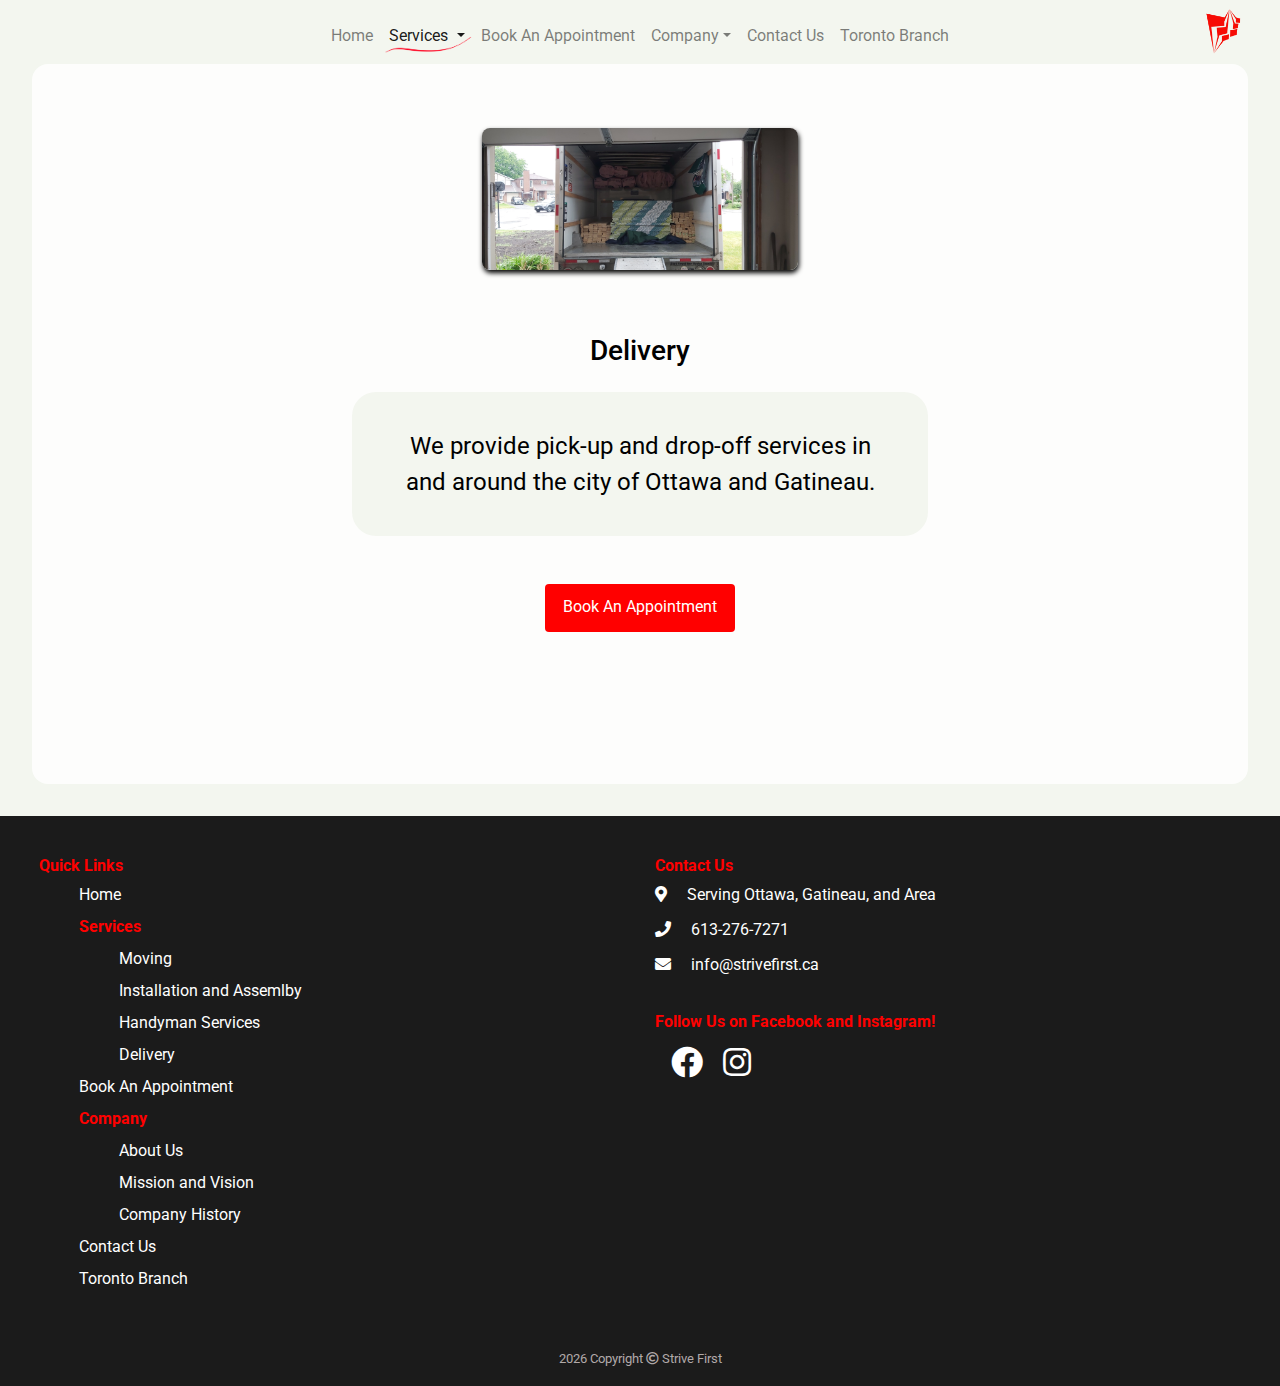
<file: delivery.html>
<!DOCTYPE html>
<html lang="en">

<head>
  <meta charset="UTF-8">
  <meta name="viewport" content="width=device-width, initial-scale=1.0">
  <meta http-equiv="X-UA-Compatible" content="ie=edge">
  <meta name="Description" content="Enter your description here" />
  <link rel="stylesheet" href="https://cdnjs.cloudflare.com/ajax/libs/twitter-bootstrap/4.6.0/css/bootstrap.min.css">
  <link rel="stylesheet" href="https://cdnjs.cloudflare.com/ajax/libs/font-awesome/5.15.2/css/all.min.css">
  <link rel="stylesheet" href="assets/css/style.css">
  <link rel="preconnect" href="https://fonts.gstatic.com">
  <link href="https://fonts.googleapis.com/css2?family=Roboto:wght@400;700&display=swap" rel="stylesheet">
  <title>Strive First</title>
</head>

<body>
  <header>
    <nav class="navbar navbar-light navbar-expand-lg">
      <button class="navbar-toggler custom-toggler" type="button" data-toggle="collapse"
        data-target="#navbarSupportedContent" aria-controls="navbarSupportedContent" aria-expanded="false"
        aria-label="Toggle navigation">
        <span class="navbar-toggler-icon"></span>
      </button>

      <a href="index">
        <img id="nav-logo" src="assets/images/logo.png" alt="logo">
      </a>

      <div class="collapse navbar-collapse justify-content-center" id="navbarSupportedContent">
        <ul class="navbar-nav">
          <li class="nav-item">
            <a class="nav-link" href="index">Home</a>
          </li>
          <li class="nav-item dropdown active activated">
            <a class="nav-link dropdown-toggle" href="" id="navbarDropdown" role="button"
              data-toggle="dropdown" aria-haspopup="true" aria-expanded="false">
              Services
            </a>
            <div class="dropdown-menu" aria-labelledby="navbarDropdown">
              <a class="dropdown-item" href="moving">Moving</a>
              <a class="dropdown-item" href="installation">Installation and Assembly</a>
              <a class="dropdown-item" href="handyman">Handyman Services</a>
              <a class="dropdown-item active" href="delivery">Delivery</a>
            </div>
          </li>
          <li class="nav-item">
            <a class="nav-link" href="appointment">Book An Appointment</a>
          </li>
          <li class="nav-item dropdown">
            <a class="nav-link dropdown-toggle" href="" id="navbarDropdown" role="button"
              data-toggle="dropdown">Company</a>
            <div class="dropdown-menu" aria-labelledby="navbarDropdown">
              <a class="dropdown-item" href="about">About Us</a>
              <a class="dropdown-item" href="vision">Mission and Vision</a>
              <a class="dropdown-item" href="history">
                Company History
              </a>
            </div>
          </li>
          <li class="nav-item">
            <a class="nav-link" href="contact">Contact Us</a>
          </li>
          <li class="nav-item">
            <a class="nav-link" href="toronto">Toronto Branch</a>
          </li>
        </ul>
      </div>
    </nav>
  </header>

  <section class="services">

    <div class="slideshow row">
      <!-- <a href=""><i class="fas fa-chevron-left servicesLeft"></i></a>
      <a href=""><i class="fas fa-chevron-right servicesRight"></i></a> -->
      <div class="col-md-4">
      </div>
      <div class="col-md-4">
        <img class="imgOne"
          src="assets/images/delivery03.jpg"
          alt="">
      </div>
      <div class="col-md-4"></div>
    </div>

    <div class="slideshowMobile row">
      <!-- <a href=""><i class="fas fa-chevron-left servicesLeftMobile"></i></a>
      <a href=""><i class="fas fa-chevron-right servicesRightMobile"></i></a> -->
      <div class="col-md-12">
        <img class="imgOne"
          src="assets/images/delivery03.jpg"
          alt="">
      </div>
    </div>

    <div class="text-center">
      <h3 class="mb-4 mt-5">Delivery</h3>
      <p class="beigeBackground">We provide pick-up and drop-off services in and around the city of Ottawa and Gatineau.</p>
      <a class="btn button" href="appointment">Book An Appointment</a>
  </div>
  </section>

  <footer>
    <div class="row pt-3 m-0">
      <div class="col-md-6">
        <h6 class="colRed">Quick Links</h6>
        <ul>
          <li><a href="index">Home</a></li>
          <li>
            <span class="colRed">Services</span>
            <ul>
              <li><a href="moving">Moving</a></li>
              <li><a href="installation">Installation and Assemlby</a></li>
              <li><a href="handyman">Handyman Services</a></li>
              <li><a href="delivery">Delivery</a></li>
            </ul>
          </li>
          <li><a href="appointment">Book An Appointment</a></li>
          <li>
            <span class="colRed">Company</span>
            <ul>
              <li><a href="about">About Us</a></li>
              <li><a href="vision">Mission and Vision</a></li>
              <li><a href="history">Company History</a></li>
            </ul>
          </li>
          <li><a href="contact">Contact Us</a></li>
          <li>
            <a href="toronto">Toronto Branch</a>
          </li>
        </ul>
      </div>
      <div class="col-md-6 flex">
        <h6 class="colRed">Contact Us</h6>
          <a href="https://www.google.com/maps/place/Ottawa,+ON/@45.2487862,-76.3606792,9z/data=!3m1!4b1!4m5!3m4!1s0x4cce05b25f5113af:0x8a6a51e131dd15ed!8m2!3d45.4215296!4d-75.6971931" target="_blank">
            <li><i class="fas fa-map-marker-alt mr-3 mb-3"></i>
            Serving Ottawa, Gatineau, and Area</li>
          </a>
          <a href="tel:6132767271">
            <li>
            <i class="fas fa-phone mr-3 mb-3"></i>
            613-276-7271
            </li>
          </a>
          <a href="mailto:info@strivefirst.ca">
            <li>
              <i class="fas fa-envelope mr-3 mb-3"></i>
              info@strivefirst.ca
            </li>
          </a>
        <h6 class="colRed mt-4">
          Follow Us on Facebook and Instagram!
        </h6>
        <div>
          <a href="https://www.facebook.com/strivefirst1" target="_blank"><i class="fab fa-facebook"></i></a>
          <a href="https://www.instagram.com/strivefirst1/" target="_blank" ><i class="fab fa-instagram"></i></a>
        </div>
      </div>
    </div>
    <p class="text-center mt-3 copyright">Copyright 2021 Strive First</p>
  </footer>

  <script src="https://cdnjs.cloudflare.com/ajax/libs/jquery/3.5.1/jquery.slim.min.js"></script>
  <script src="https://cdnjs.cloudflare.com/ajax/libs/popper.js/1.16.1/umd/popper.min.js"></script>
  <script src="https://cdnjs.cloudflare.com/ajax/libs/twitter-bootstrap/4.6.0/js/bootstrap.min.js"></script>
<script src="assets/scripts/index.js"></script>
</body>

</html>
</file>
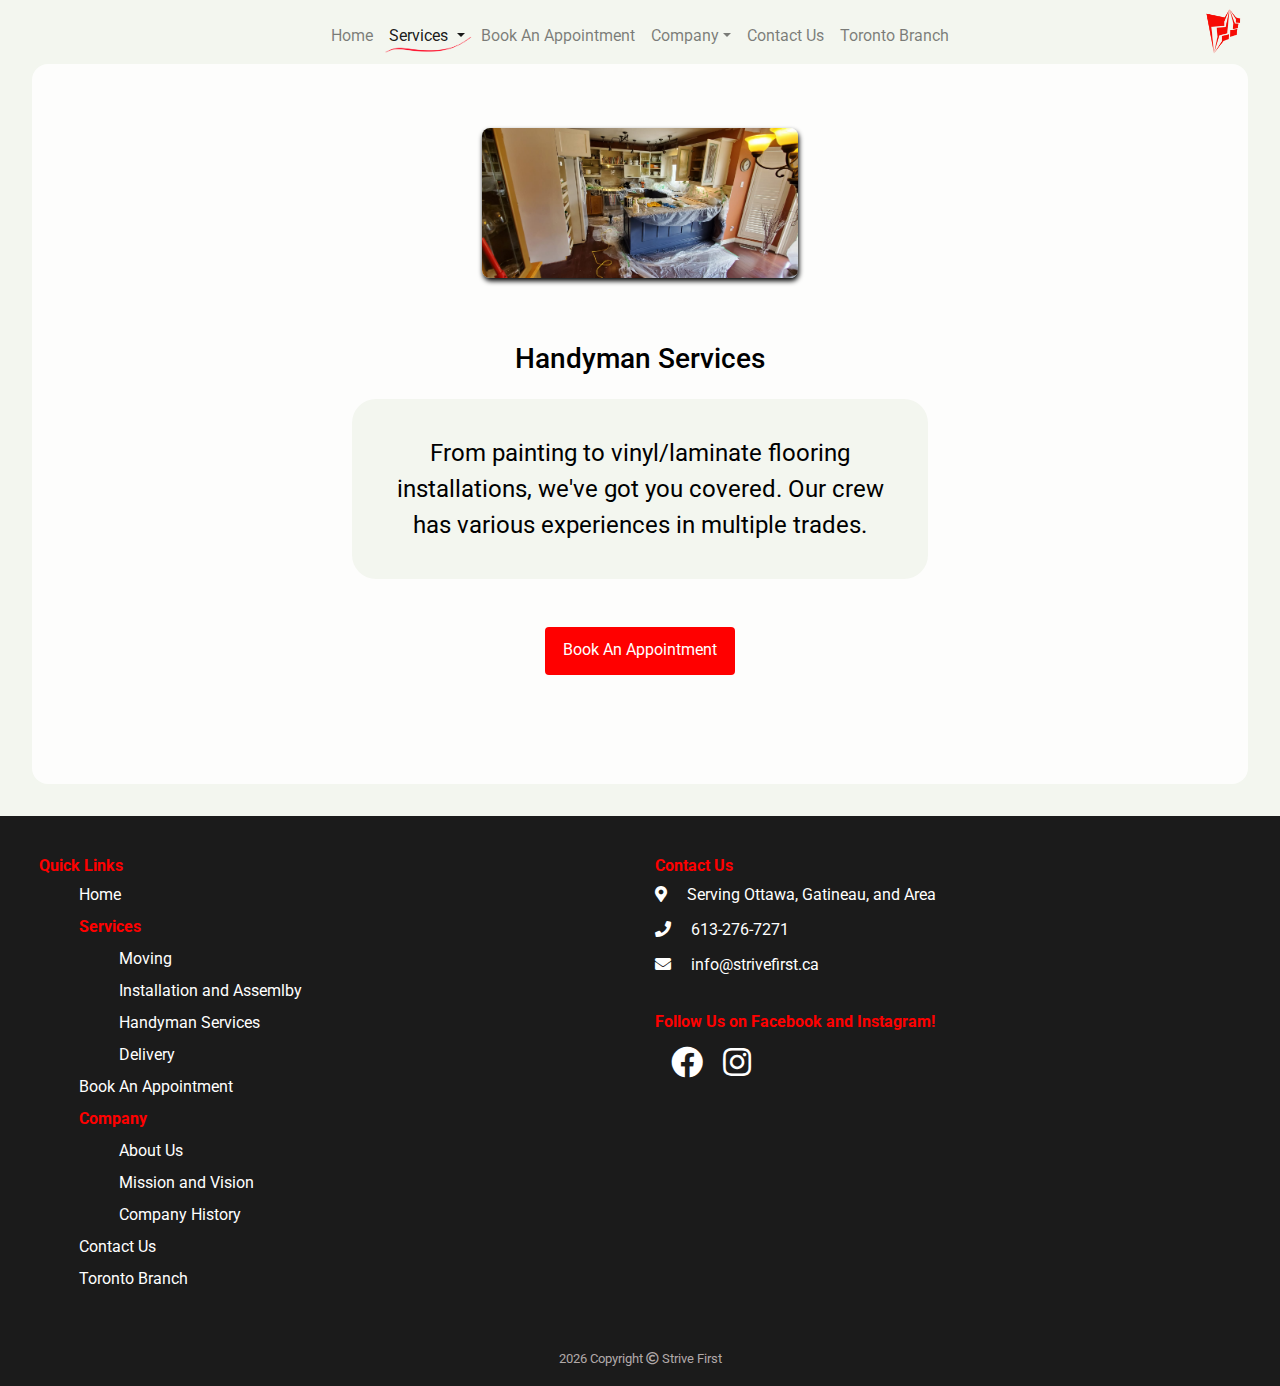
<file: handyman.html>
<!DOCTYPE html>
<html lang="en">

<head>
  <meta charset="UTF-8">
  <meta name="viewport" content="width=device-width, initial-scale=1.0">
  <meta http-equiv="X-UA-Compatible" content="ie=edge">
  <meta name="Description" content="Enter your description here" />
  <link rel="stylesheet" href="https://cdnjs.cloudflare.com/ajax/libs/twitter-bootstrap/4.6.0/css/bootstrap.min.css">
  <link rel="stylesheet" href="https://cdnjs.cloudflare.com/ajax/libs/font-awesome/5.15.2/css/all.min.css">
  <link rel="stylesheet" href="assets/css/style.css">
  <link rel="preconnect" href="https://fonts.gstatic.com">
  <link href="https://fonts.googleapis.com/css2?family=Roboto:wght@400;700&display=swap" rel="stylesheet">
  <title>Strive First</title>
</head>

<body>
  <header>
    <nav class="navbar navbar-light navbar-expand-lg">
      <button class="navbar-toggler custom-toggler" type="button" data-toggle="collapse"
        data-target="#navbarSupportedContent" aria-controls="navbarSupportedContent" aria-expanded="false"
        aria-label="Toggle navigation">
        <span class="navbar-toggler-icon"></span>
      </button>

      <a href="index">
        <img id="nav-logo" src="assets/images/logo.png" alt="logo">
      </a>

      <div class="collapse navbar-collapse justify-content-center" id="navbarSupportedContent">
        <ul class="navbar-nav">
          <li class="nav-item">
            <a class="nav-link" href="index">Home</a>
          </li>
          <li class="nav-item dropdown active activated">
            <a class="nav-link dropdown-toggle" href="" id="navbarDropdown" role="button"
              data-toggle="dropdown" aria-haspopup="true" aria-expanded="false">
              Services
            </a>
            <div class="dropdown-menu" aria-labelledby="navbarDropdown">
              <a class="dropdown-item" href="moving">Moving</a>
              <a class="dropdown-item" href="installation">Installation and Assembly</a>
              <a class="dropdown-item active" href="handyman">Handyman Services</a>
              <a class="dropdown-item" href="delivery">Delivery</a>
            </div>
          </li>
          <li class="nav-item">
            <a class="nav-link" href="appointment">Book An Appointment</a>
          </li>
          <li class="nav-item dropdown">
            <a class="nav-link dropdown-toggle" href="" id="navbarDropdown" role="button"
              data-toggle="dropdown">Company</a>
            <div class="dropdown-menu" aria-labelledby="navbarDropdown">
              <a class="dropdown-item" href="about">About Us</a>
              <a class="dropdown-item" href="vision">Mission and Vision</a>
              <a class="dropdown-item" href="history">
                Company History
              </a>
            </div>
          </li>
          <li class="nav-item">
            <a class="nav-link" href="contact">Contact Us</a>
          </li>
          <li class="nav-item">
            <a class="nav-link" href="toronto">Toronto Branch</a>
          </li>
        </ul>
      </div>
    </nav>
  </header>

  <section class="services">

    <div class="slideshow row">
      <!-- <a href=""><i class="fas fa-chevron-left servicesLeft"></i></a>
      <a href=""><i class="fas fa-chevron-right servicesRight"></i></a> -->
      <div class="col-md-4"></div>
      <div class="col-md-4">
        <img class="imgThree"
          src="assets/images/painting03.jpg"
          alt="">
      </div>
      <div class="col-md-4"></div>
    </div>

    <div class="slideshowMobile row">
      <!-- <a href=""><i class="fas fa-chevron-left servicesLeftMobile"></i></a>
      <a href=""><i class="fas fa-chevron-right servicesRightMobile"></i></a> -->
      <div class="col-md-12">
        <img class="imgOne"
          src="assets/images/painting03.jpg"
          alt="">
      </div>
    </div>

    <div class="text-center">
      <h3 class="mb-4 mt-5">Handyman Services</h3>
      <p class="beigeBackground">From painting to vinyl/laminate flooring installations, we've got you covered. Our crew has various experiences in multiple trades.</p>
      <a class="btn button" href="appointment">Book An Appointment</a>
  </div>
  </section>

  <footer>
    <div class="row pt-3 m-0">
      <div class="col-md-6">
        <h6 class="colRed">Quick Links</h6>
        <ul>
          <li><a href="index">Home</a></li>
          <li>
            <span class="colRed">Services</span>
            <ul>
              <li><a href="moving">Moving</a></li>
              <li><a href="installation">Installation and Assemlby</a></li>
              <li><a href="handyman">Handyman Services</a></li>
              <li><a href="delivery">Delivery</a></li>
            </ul>
          </li>
          <li><a href="appointment">Book An Appointment</a></li>
          <li>
            <span class="colRed">Company</span>
            <ul>
              <li><a href="about">About Us</a></li>
              <li><a href="vision">Mission and Vision</a></li>
              <li><a href="history">Company History</a></li>
            </ul>
          </li>
          <li><a href="contact">Contact Us</a></li>
          <li>
            <a href="toronto">Toronto Branch</a>
          </li>
        </ul>
      </div>
      <div class="col-md-6 flex">
        <h6 class="colRed">Contact Us</h6>
          <a href="https://www.google.com/maps/place/Ottawa,+ON/@45.2487862,-76.3606792,9z/data=!3m1!4b1!4m5!3m4!1s0x4cce05b25f5113af:0x8a6a51e131dd15ed!8m2!3d45.4215296!4d-75.6971931" target="_blank">
            <li><i class="fas fa-map-marker-alt mr-3 mb-3"></i>
            Serving Ottawa, Gatineau, and Area</li>
          </a>
          <a href="tel:6132767271">
            <li>
            <i class="fas fa-phone mr-3 mb-3"></i>
            613-276-7271
            </li>
          </a>
          <a href="mailto:info@strivefirst.ca">
            <li>
              <i class="fas fa-envelope mr-3 mb-3"></i>
              info@strivefirst.ca
            </li>
          </a>
        <h6 class="colRed mt-4">
          Follow Us on Facebook and Instagram!
        </h6>
        <div>
          <a href="https://www.facebook.com/strivefirst1" target="_blank"><i class="fab fa-facebook"></i></a>
          <a href="https://www.instagram.com/strivefirst1/" target="_blank" ><i class="fab fa-instagram"></i></a>
        </div>
      </div>
    </div>
    <p class="text-center mt-3 copyright">Copyright 2021 Strive First</p>
  </footer>

  <script src="https://cdnjs.cloudflare.com/ajax/libs/jquery/3.5.1/jquery.slim.min.js"></script>
  <script src="https://cdnjs.cloudflare.com/ajax/libs/popper.js/1.16.1/umd/popper.min.js"></script>
  <script src="https://cdnjs.cloudflare.com/ajax/libs/twitter-bootstrap/4.6.0/js/bootstrap.min.js"></script>
<script src="assets/scripts/index.js"></script>
</body>

</html>
</file>
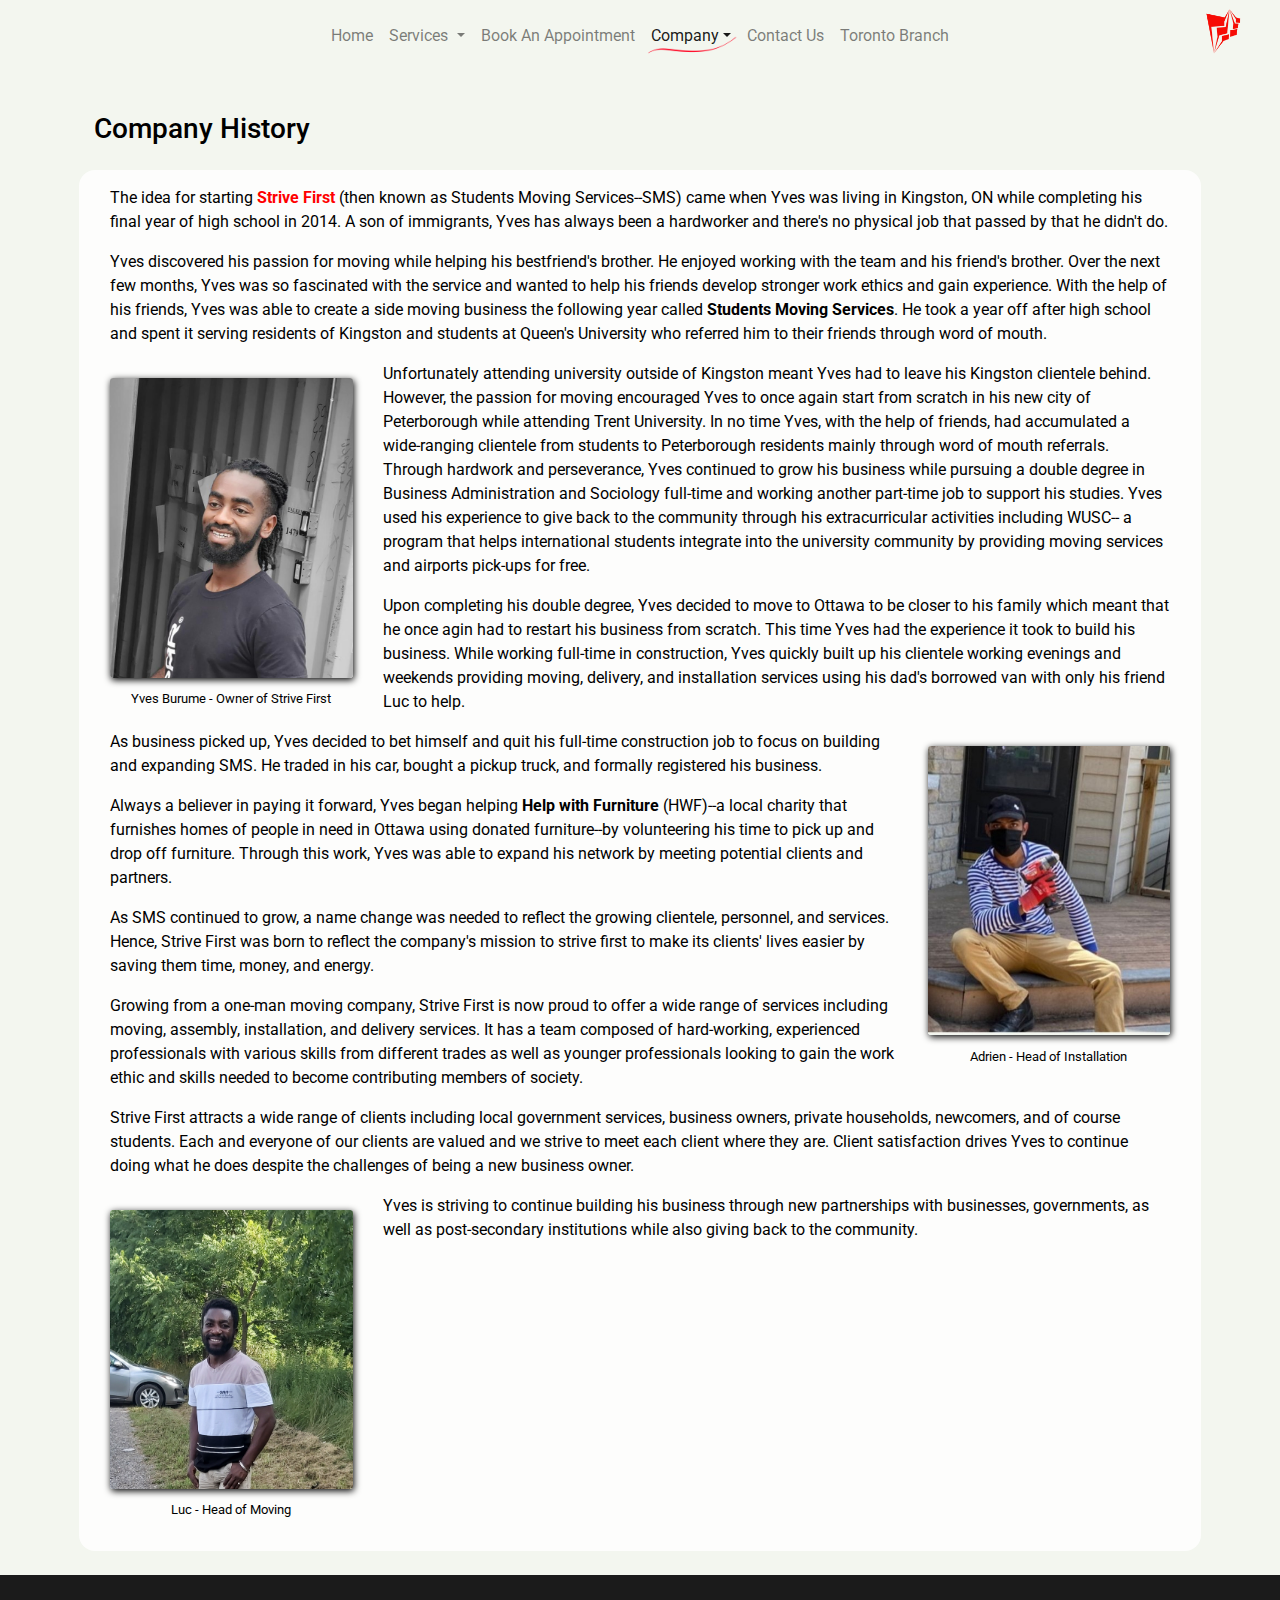
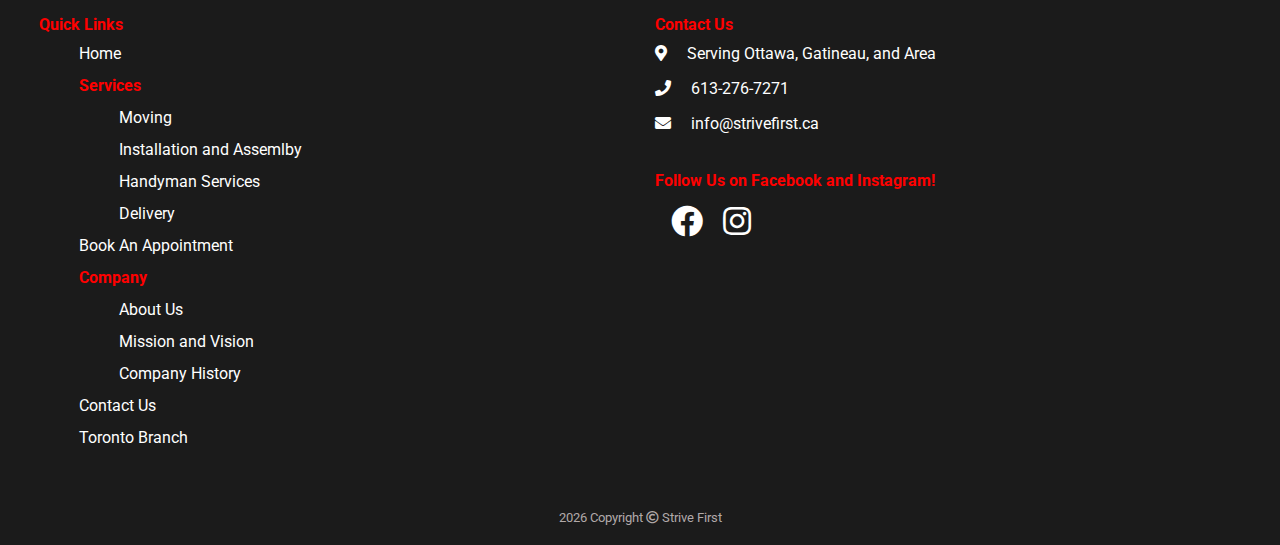
<file: history.html>
<!DOCTYPE html>
<html lang="en">

<head>
    <meta charset="UTF-8">
    <meta name="viewport" content="width=device-width, initial-scale=1.0">
    <meta http-equiv="X-UA-Compatible" content="ie=edge">
    <meta name="Description" content="Enter your description here" />
    <link rel="stylesheet" href="https://cdnjs.cloudflare.com/ajax/libs/twitter-bootstrap/4.6.0/css/bootstrap.min.css">
    <link rel="stylesheet" href="https://cdnjs.cloudflare.com/ajax/libs/font-awesome/5.15.2/css/all.min.css">
    <link rel="stylesheet" href="assets/css/style.css">
    <link rel="preconnect" href="https://fonts.gstatic.com">
    <link href="https://fonts.googleapis.com/css2?family=Roboto:wght@400;700&display=swap" rel="stylesheet">
    <title>Strive First</title>
</head>

<body>
    <header>
        <nav class="navbar navbar-light navbar-expand-lg">
            <button class="navbar-toggler custom-toggler" type="button" data-toggle="collapse"
              data-target="#navbarSupportedContent" aria-controls="navbarSupportedContent" aria-expanded="false"
              aria-label="Toggle navigation">
              <span class="navbar-toggler-icon"></span>
            </button>
            
            <a href="index">
              <img id="nav-logo" src="assets/images/logo.png" alt="logo">
           </a>
        
            <div class="collapse navbar-collapse justify-content-center" id="navbarSupportedContent" >
              <ul class="navbar-nav">
                <li class="nav-item">
                  <a class="nav-link" href="index">Home</a>
                </li>
                <li class="nav-item dropdown">
                  <a class="nav-link dropdown-toggle" href="" id="navbarDropdown" role="button" data-toggle="dropdown"
                    aria-haspopup="true" aria-expanded="false">
                    Services
                  </a>
                  <div class="dropdown-menu" aria-labelledby="navbarDropdown">
                    <a class="dropdown-item" href="moving">Moving</a>
                    <a class="dropdown-item" href="installation">Installation and Assembly</a>
                    <a class="dropdown-item" href="handyman">Handyman Services</a>
                    <a class="dropdown-item" href="delivery">Delivery</a>
                  </div>
                </li>
                <li class="nav-item">
                  <a class="nav-link" href="appointment">Book An Appointment</a>
                </li>
                <li class="nav-item dropdown active activated">
                  <a class="nav-link dropdown-toggle" href="" id="navbarDropdown" role="button" data-toggle="dropdown">Company</a>
                  <div class="dropdown-menu" aria-labelledby="navbarDropdown">
                      <a class="dropdown-item" href="about">About Us</a>
                      <a class="dropdown-item" href="vision">Mission and Vision</a>
                      <a class="dropdown-item active" href="history">
                          Company History
                      </a>
                  </div>
                </li>
                <li class="nav-item">
                  <a class="nav-link" href="contact">Contact Us</a>
                </li>
                <li class="nav-item">
                  <a class="nav-link" href="toronto">Toronto Branch</a>
                </li>
              </ul>
            </div>
          </nav>
    </header>

    <section class="container p-4">
        <h3 class="my-4">Company History</h3>
        <div class="row whiteBackground">
            <div class="col-md-12">
                <p>
                  The idea for starting <b class="colRed">Strive First</b> (then known as Students Moving Services--SMS) came when Yves was living in Kingston, ON while completing his final year of high school in 2014. A son of immigrants, Yves has always been a hardworker and there's no physical job that passed by that he didn't do.
                </p>
                <p>
                  Yves discovered his passion for moving while helping his bestfriend's brother. He enjoyed working with the team and his friend's brother. Over the next few months, Yves was so fascinated with the service and wanted to help his friends develop stronger work ethics and gain experience. With the help of his friends, Yves was able to create a side moving business the following year called <b>Students Moving Services</b>. He took a year off after high school and spent it serving residents of Kingston and students at Queen's University who referred him to their friends through word of mouth.
                </p>
            </div>
            <div class="col-md-3">
                <img class="images" src="assets/images/owner.jpg" alt="">
                <p class="caption">Yves Burume - Owner of Strive First</p>
            </div>
            <div class="col-md-9">
                <p>
                  Unfortunately attending university outside of Kingston meant Yves had to leave his Kingston clientele behind. However, the passion for moving encouraged Yves to once again start from scratch in his new city of Peterborough while attending Trent University. In no time Yves, with the help of friends, had accumulated a wide-ranging clientele from students to Peterborough residents mainly through word of mouth referrals. Through hardwork and perseverance, Yves continued to grow his business while pursuing a double degree in Business Administration and Sociology full-time and working another part-time job to support his studies. Yves used his experience to give back to the community through his extracurricular activities including WUSC-- a program that helps international students integrate into the university community by providing moving services and airports pick-ups for free.
                </p>
                <p>
                  Upon completing his double degree, Yves decided to move to Ottawa to be closer to his family which meant that he once agin had to restart his business from scratch. This time Yves had the experience it took to build his business. While working full-time in construction, Yves quickly built up his clientele working evenings and weekends providing moving, delivery, and installation services using his dad's borrowed van with only his friend Luc to help.
                </p>
            </div>
            <div class="col-md-9">
              <p>
                As business picked up, Yves decided to bet himself and quit his full-time construction job to focus on building and expanding SMS. He traded in his car, bought a pickup truck, and formally registered his business. 
              </p>
              <p>
                Always a believer in paying it forward, Yves began helping <b>Help with Furniture</b> (HWF)--a local charity that furnishes homes of people in need in Ottawa using donated furniture--by volunteering his time to pick up and drop off furniture. Through this work, Yves was able to expand his network by meeting potential clients and partners. 
              </p>
              <p>
                As SMS continued to grow, a name change was needed to reflect the growing clientele, personnel, and services. Hence, Strive First was born to reflect the company's mission to strive first to make its clients' lives easier by saving them time, money, and energy. 
              </p>
              <p>
                Growing from a one-man moving company, Strive First is now proud to offer a wide range of services including moving, assembly, installation, and delivery services. It has a team composed of hard-working, experienced professionals with various skills from different trades as well as younger professionals looking to gain the work ethic and skills needed to become contributing members of society. 
              </p>
            </div>
            <div class="col-md-3">
              <img class="images" src="assets/images/adrien_head_of_install.jpg" alt="">
              <p class="caption">Adrien - Head of Installation</p>
            </div>
            <div class="col-md-12">
              <p>
                Strive First attracts a wide range of clients including local government services, business owners, private households, newcomers, and of course students. Each and everyone of our clients are valued and we strive to meet each client where they are. Client satisfaction drives Yves to continue doing what he does despite the challenges of being a new business owner. 
              </p>
            </div>
            <div class="col-md-3">
              <img class="images" src="assets/images/luc_head_of_moving.jpg" alt="">
              <p class="caption">Luc - Head of Moving</p>
            </div>
            <div class="col-md-9">
                <p>
                  Yves is striving to continue building his business through new partnerships with businesses, governments, as well as post-secondary institutions while also giving back to the community.
                </p>
            </div>
            
        </div>
    </section>
    
    <footer>
      <div class="row pt-3 m-0">
        <div class="col-md-6">
          <h6 class="colRed">Quick Links</h6>
          <ul>
            <li><a href="index">Home</a></li>
            <li>
              <span class="colRed">Services</span>
              <ul>
                <li><a href="moving">Moving</a></li>
                <li><a href="installation">Installation and Assemlby</a></li>
                <li><a href="handyman">Handyman Services</a></li>
                <li><a href="delivery">Delivery</a></li>
              </ul>
            </li>
            <li><a href="appointment">Book An Appointment</a></li>
            <li>
              <span class="colRed">Company</span>
              <ul>
                <li><a href="about">About Us</a></li>
                <li><a href="vision">Mission and Vision</a></li>
                <li><a href="history">Company History</a></li>
              </ul>
            </li>
            <li><a href="contact">Contact Us</a></li>
            <li>
              <a href="toronto">Toronto Branch</a>
            </li>
          </ul>
        </div>
        <div class="col-md-6 flex">
          <h6 class="colRed">Contact Us</h6>
            <a href="https://www.google.com/maps/place/Ottawa,+ON/@45.2487862,-76.3606792,9z/data=!3m1!4b1!4m5!3m4!1s0x4cce05b25f5113af:0x8a6a51e131dd15ed!8m2!3d45.4215296!4d-75.6971931" target="_blank">
              <li><i class="fas fa-map-marker-alt mr-3 mb-3"></i>
              Serving Ottawa, Gatineau, and Area</li>
            </a>
            <a href="tel:6132767271">
              <li>
              <i class="fas fa-phone mr-3 mb-3"></i>
              613-276-7271
              </li>
            </a>
            <a href="mailto:info@strivefirst.ca">
              <li>
                <i class="fas fa-envelope mr-3 mb-3"></i>
                info@strivefirst.ca
              </li>
            </a>
          <h6 class="colRed mt-4">
            Follow Us on Facebook and Instagram!
          </h6>
          <div>
            <a href="https://www.facebook.com/strivefirst1" target="_blank"><i class="fab fa-facebook"></i></a>
            <a href="https://www.instagram.com/strivefirst1/" target="_blank" ><i class="fab fa-instagram"></i></a>
          </div>
        </div>
      </div>
      <p class="text-center mt-3 copyright">Copyright 2021 Strive First</p>
    </footer>

    <script src="https://cdnjs.cloudflare.com/ajax/libs/jquery/3.5.1/jquery.slim.min.js"></script>
    <script src="https://cdnjs.cloudflare.com/ajax/libs/popper.js/1.16.1/umd/popper.min.js"></script>
    <script src="https://cdnjs.cloudflare.com/ajax/libs/twitter-bootstrap/4.6.0/js/bootstrap.min.js"></script>
<script src="assets/scripts/index.js"></script>
</body>

</html>
</file>
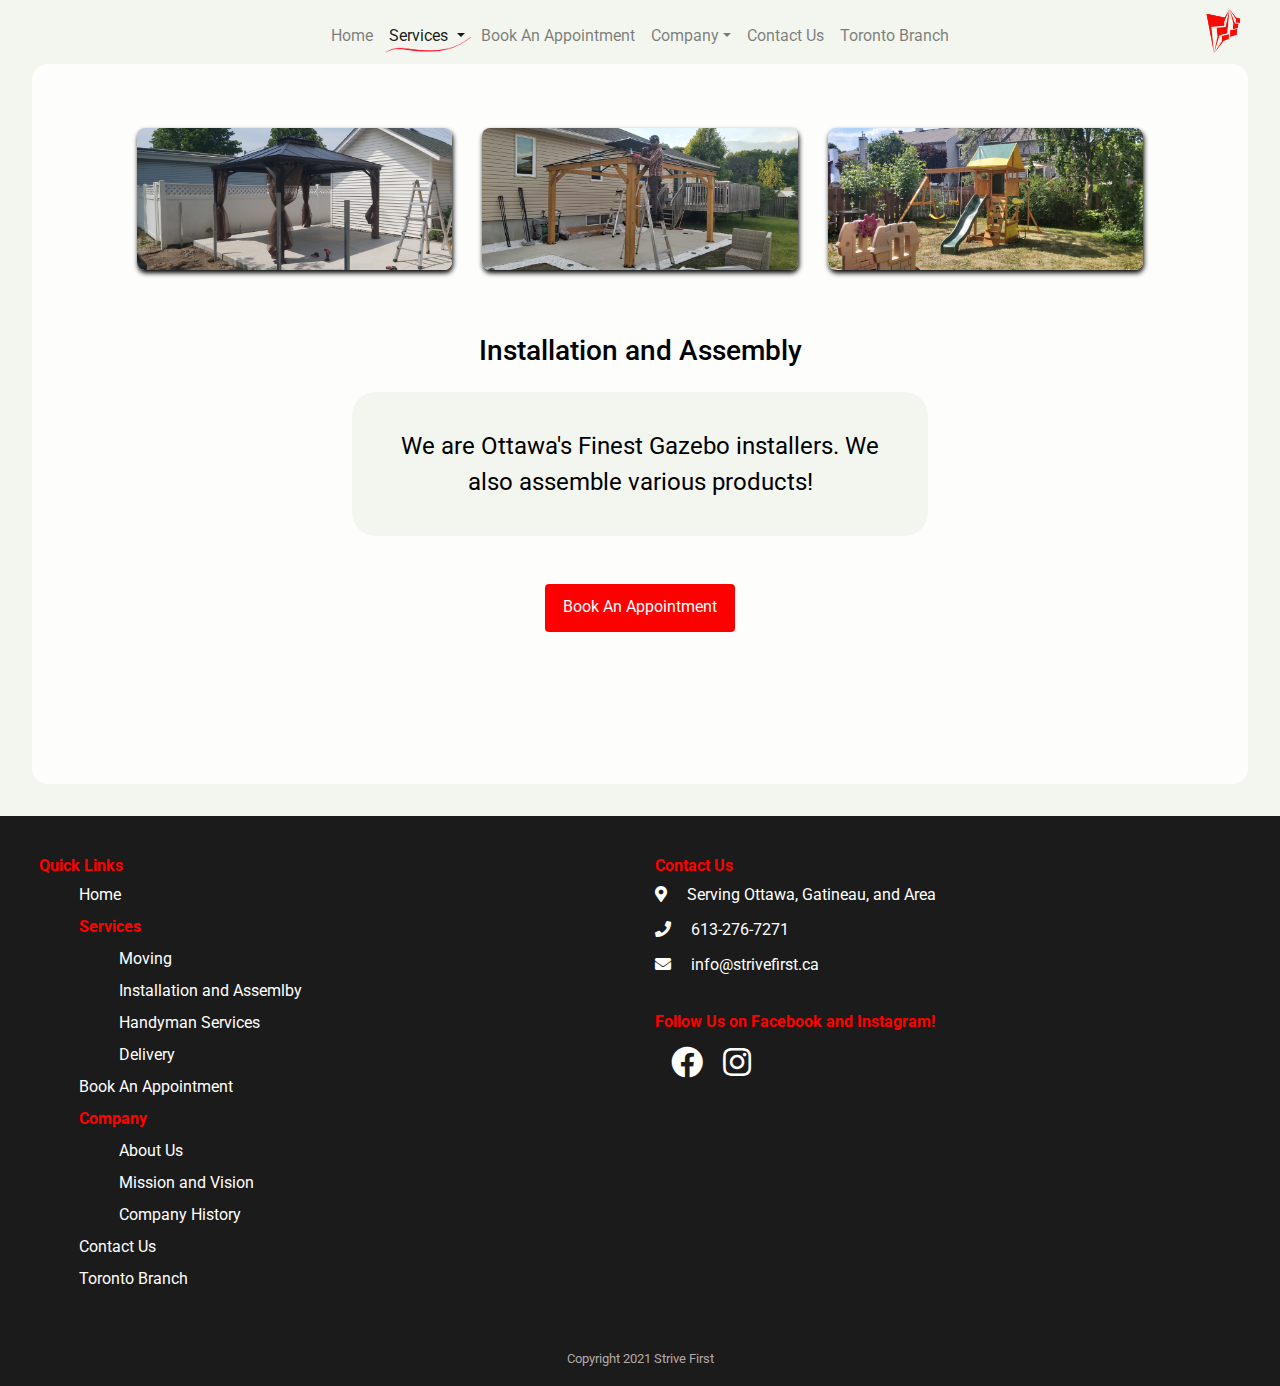
<file: installation.html>
<!DOCTYPE html>
<html lang="en">

<head>
  <meta charset="UTF-8">
  <meta name="viewport" content="width=device-width, initial-scale=1.0">
  <meta http-equiv="X-UA-Compatible" content="ie=edge">
  <meta name="Description" content="Enter your description here" />
  <link rel="stylesheet" href="https://cdnjs.cloudflare.com/ajax/libs/twitter-bootstrap/4.6.0/css/bootstrap.min.css">
  <link rel="stylesheet" href="https://cdnjs.cloudflare.com/ajax/libs/font-awesome/5.15.2/css/all.min.css">
  <link rel="stylesheet" href="assets/css/style.css">
  <link rel="preconnect" href="https://fonts.gstatic.com">
  <link href="https://fonts.googleapis.com/css2?family=Roboto:wght@400;700&display=swap" rel="stylesheet">
  <title>Strive First</title>
</head>

<body>
  <header>
    <nav class="navbar navbar-light navbar-expand-lg">
      <button class="navbar-toggler custom-toggler" type="button" data-toggle="collapse"
        data-target="#navbarSupportedContent" aria-controls="navbarSupportedContent" aria-expanded="false"
        aria-label="Toggle navigation">
        <span class="navbar-toggler-icon"></span>
      </button>

      <a href="index">
        <img id="nav-logo" src="assets/images/logo.png" alt="logo">
      </a>

      <div class="collapse navbar-collapse justify-content-center" id="navbarSupportedContent">
        <ul class="navbar-nav">
          <li class="nav-item">
            <a class="nav-link" href="index">Home</a>
          </li>
          <li class="nav-item dropdown active activated">
            <a class="nav-link dropdown-toggle" href="" id="navbarDropdown" role="button"
              data-toggle="dropdown" aria-haspopup="true" aria-expanded="false">
              Services
            </a>
            <div class="dropdown-menu" aria-labelledby="navbarDropdown">
              <a class="dropdown-item" href="moving">Moving</a>
              <a class="dropdown-item active" href="installation">Installation and Assembly</a>
              <a class="dropdown-item" href="handyman">Handyman Services</a>
              <a class="dropdown-item" href="delivery">Delivery</a>
            </div>
          </li>
          <li class="nav-item">
            <a class="nav-link" href="appointment">Book An Appointment</a>
          </li>
          <li class="nav-item dropdown">
            <a class="nav-link dropdown-toggle" href="" id="navbarDropdown" role="button"
              data-toggle="dropdown">Company</a>
            <div class="dropdown-menu" aria-labelledby="navbarDropdown">
              <a class="dropdown-item" href="about">About Us</a>
              <a class="dropdown-item" href="vision">Mission and Vision</a>
              <a class="dropdown-item" href="history">
                Company History
              </a>
            </div>
          </li>
          <li class="nav-item">
            <a class="nav-link" href="contact">Contact Us</a>
          </li>
          <li class="nav-item">
            <a class="nav-link" href="toronto">Toronto Branch</a>
          </li>
        </ul>
      </div>
    </nav>
  </header>

  <section class="services">

    <div class="slideshow row">
      <!-- <a href=""><i class="fas fa-chevron-left servicesLeft"></i></a>
      <a href=""><i class="fas fa-chevron-right servicesRight"></i></a> -->
      <div class="col-md-4">
        <img class="imgOne"
          src="assets/images/gazebo_assembly_02.jpg"
          alt="gazebo_assembly.jpg">
      </div>
      <div class="col-md-4">
        <img class="imgTwo"
          src="assets/images/gazebo_assembly04.jpg"
          alt="gazebo_assembly.jpg">
      </div>
      <div class="col-md-4">
        <img class="imgTwo"
          src="assets/images/climber.jpg"
          alt="climber.jpg">
      </div>
    </div>

    <div class="slideshowMobile row">
      <a onclick="plusSlides(-1)"><i class="fas fa-chevron-left servicesLeftMobile"></i></a>
      <a onclick="plusSlides(1)"><i class="fas fa-chevron-right servicesRightMobile"></i></a>
      <div class="col-md-12 servicesSlides">
        <img class="imgOne"
          src="assets/images/gazebo_assembly_02.jpg"
          alt="gazebo_assembly.jpg">
      </div>
      <div class="col-md-12 servicesSlides">
        <img class="imgTwo"
          src="assets/images/gazebo_assembly04.jpg"
          alt="gazebo_assembly.jpg">
      </div>
      <div class="col-md-12 servicesSlides">
        <img class="imgTwo"
          src="assets/images/climber.jpg"
          alt="climber.jpg">
      </div>
    </div>

    <div class="text-center">
      <h3 class="mb-4 mt-5">Installation and Assembly</h3>
      <p class="beigeBackground">We are Ottawa's Finest Gazebo installers. We also assemble various products!</p>
      <a class="btn button" href="appointment">Book An Appointment</a>
  </div>
  </section>

  <footer>
    <div class="row pt-3 m-0">
      <div class="col-md-6">
        <h6 class="colRed">Quick Links</h6>
        <ul>
          <li><a href="index">Home</a></li>
          <li>
            <span class="colRed">Services</span>
            <ul>
              <li><a href="moving">Moving</a></li>
              <li><a href="installation">Installation and Assemlby</a></li>
              <li><a href="handyman">Handyman Services</a></li>
              <li><a href="delivery">Delivery</a></li>
            </ul>
          </li>
          <li><a href="appointment">Book An Appointment</a></li>
          <li>
            <span class="colRed">Company</span>
            <ul>
              <li><a href="about">About Us</a></li>
              <li><a href="vision">Mission and Vision</a></li>
              <li><a href="history">Company History</a></li>
            </ul>
          </li>
          <li><a href="contact">Contact Us</a></li>
          <li>
            <a href="toronto">Toronto Branch</a>
          </li>
        </ul>
      </div>
      <div class="col-md-6 flex">
        <h6 class="colRed">Contact Us</h6>
          <a href="https://www.google.com/maps/place/Ottawa,+ON/@45.2487862,-76.3606792,9z/data=!3m1!4b1!4m5!3m4!1s0x4cce05b25f5113af:0x8a6a51e131dd15ed!8m2!3d45.4215296!4d-75.6971931" target="_blank">
            <li><i class="fas fa-map-marker-alt mr-3 mb-3"></i>
            Serving Ottawa, Gatineau, and Area</li>
          </a>
          <a href="tel:6132767271">
            <li>
            <i class="fas fa-phone mr-3 mb-3"></i>
            613-276-7271
            </li>
          </a>
          <a href="mailto:info@strivefirst.ca">
            <li>
              <i class="fas fa-envelope mr-3 mb-3"></i>
              info@strivefirst.ca
            </li>
          </a>
        <h6 class="colRed mt-4">
          Follow Us on Facebook and Instagram!
        </h6>
        <div>
          <a href="https://www.facebook.com/strivefirst1" target="_blank"><i class="fab fa-facebook"></i></a>
          <a href="https://www.instagram.com/strivefirst1/" target="_blank" ><i class="fab fa-instagram"></i></a>
        </div>
      </div>
    </div>
    <p class="text-center mt-3 copyright">Copyright 2021 Strive First</p>
  </footer>

  <script src="https://cdnjs.cloudflare.com/ajax/libs/jquery/3.5.1/jquery.slim.min.js"></script>
  <script src="https://cdnjs.cloudflare.com/ajax/libs/popper.js/1.16.1/umd/popper.min.js"></script>
  <script src="https://cdnjs.cloudflare.com/ajax/libs/twitter-bootstrap/4.6.0/js/bootstrap.min.js"></script>
  <script src="assets/scripts/installation.js"></script>
</body>

</html>
</file>
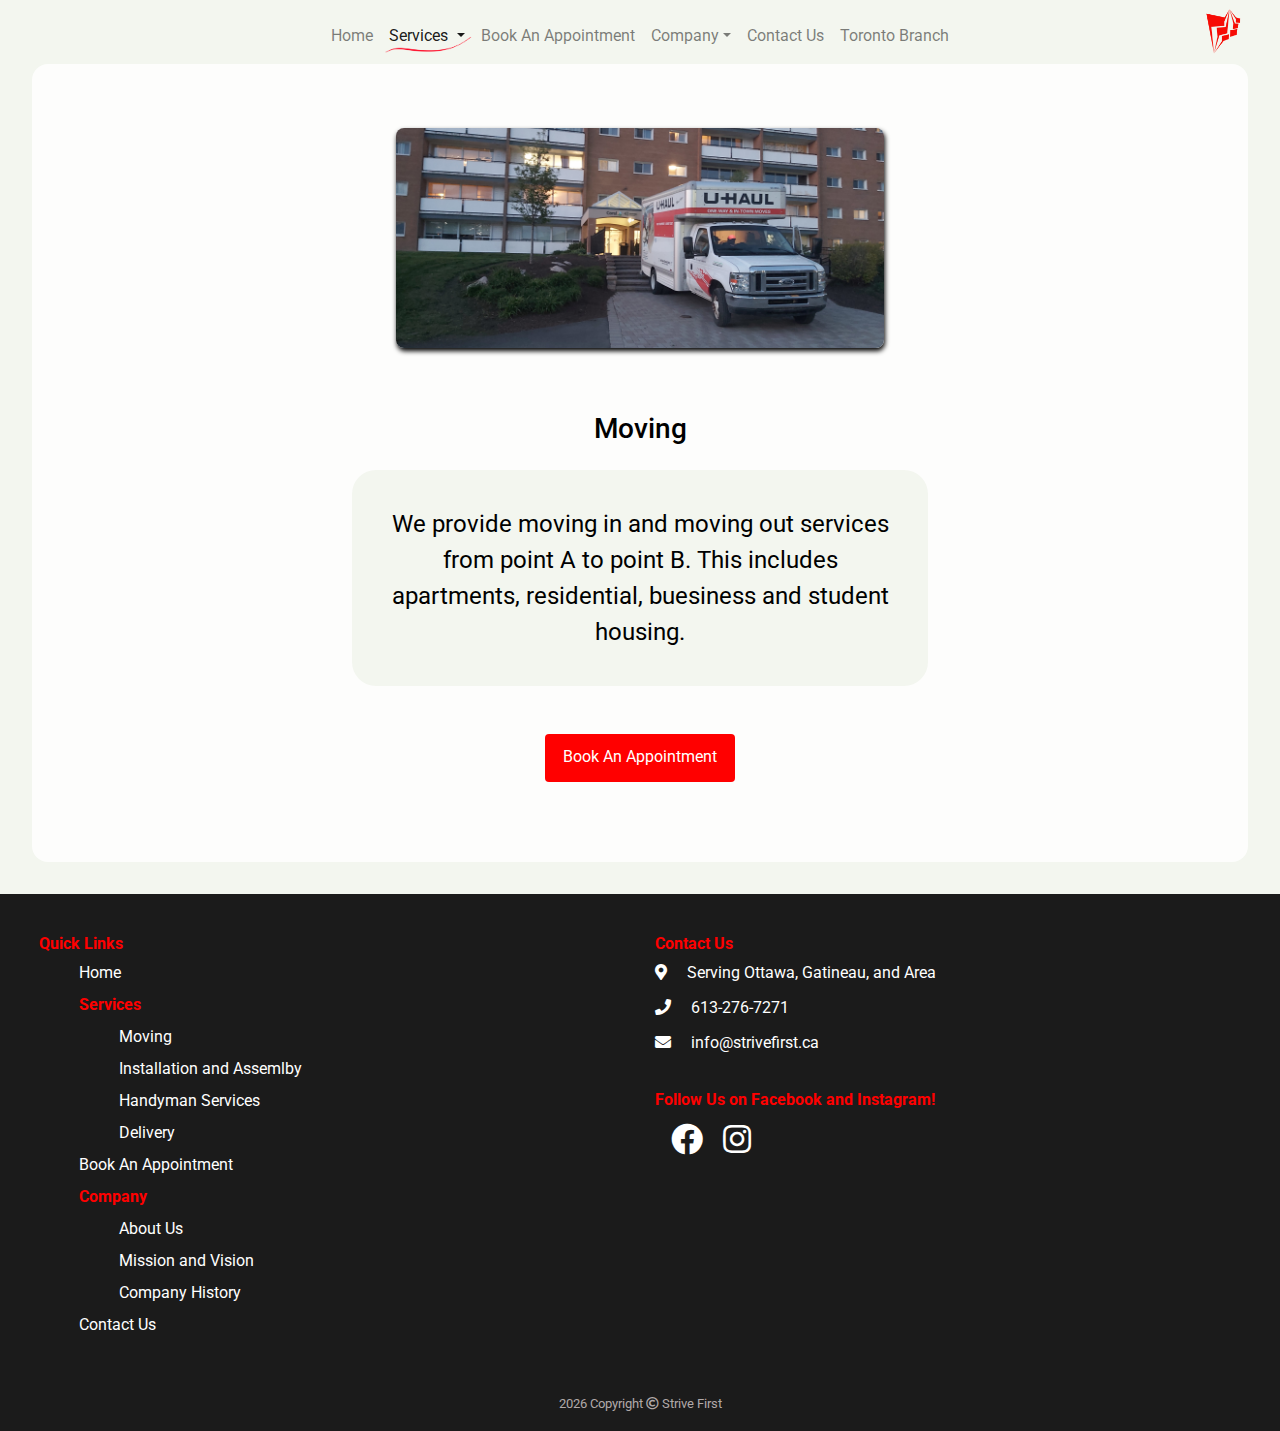
<file: moving.html>
<!DOCTYPE html>
<html lang="en">

<head>
  <meta charset="UTF-8">
  <meta name="viewport" content="width=device-width, initial-scale=1.0">
  <meta http-equiv="X-UA-Compatible" content="ie=edge">
  <meta name="Description" content="Enter your description here" />
  <link rel="stylesheet" href="https://cdnjs.cloudflare.com/ajax/libs/twitter-bootstrap/4.6.0/css/bootstrap.min.css">
  <link rel="stylesheet" href="https://cdnjs.cloudflare.com/ajax/libs/font-awesome/5.15.2/css/all.min.css">
  <link rel="stylesheet" href="assets/css/style.css">
  <link rel="preconnect" href="https://fonts.gstatic.com">
  <link href="https://fonts.googleapis.com/css2?family=Roboto:wght@400;700&display=swap" rel="stylesheet">
  <title>Strive First</title>
</head>

<body>
  <header>
    <nav class="navbar navbar-light navbar-expand-lg">
      <button class="navbar-toggler custom-toggler" type="button" data-toggle="collapse"
        data-target="#navbarSupportedContent" aria-controls="navbarSupportedContent" aria-expanded="false"
        aria-label="Toggle navigation">
        <span class="navbar-toggler-icon"></span>
      </button>

      <a href="index">
        <img id="nav-logo" src="assets/images/logo.png" alt="logo">
      </a>

      <div class="collapse navbar-collapse justify-content-center" id="navbarSupportedContent">
        <ul class="navbar-nav">
          <li class="nav-item">
            <a class="nav-link" href="index">Home</a>
          </li>
          <li class="nav-item dropdown active activated">
            <a class="nav-link dropdown-toggle" href="" id="navbarDropdown" role="button"
              data-toggle="dropdown" aria-haspopup="true" aria-expanded="false">
              Services
            </a>
            <div class="dropdown-menu" aria-labelledby="navbarDropdown">
              <a class="dropdown-item active" href="moving">Moving</a>
              <a class="dropdown-item" href="installation">Installation and Assembly</a>
              <a class="dropdown-item" href="handyman">Handyman Services</a>
              <a class="dropdown-item" href="delivery">Delivery</a>
            </div>
          </li>
          <li class="nav-item">
            <a class="nav-link" href="appointment">Book An Appointment</a>
          </li>
          <li class="nav-item dropdown">
            <a class="nav-link dropdown-toggle" href="" id="navbarDropdown" role="button"
              data-toggle="dropdown">Company</a>
            <div class="dropdown-menu" aria-labelledby="navbarDropdown">
              <a class="dropdown-item" href="about">About Us</a>
              <a class="dropdown-item" href="vision">Mission and Vision</a>
              <a class="dropdown-item" href="history">
                Company History
              </a>
            </div>
          </li>
          <li class="nav-item">
            <a class="nav-link" href="contact">Contact Us</a>
          </li>
          <li class="nav-item">
            <a class="nav-link" href="toronto">Toronto Branch</a>
          </li>
        </ul>
      </div>
    </nav>
  </header>

  <section class="services">

    <div class="slideshow row">
      <!-- <a href=""><i class="fas fa-chevron-left servicesLeft"></i></a>
      <a href=""><i class="fas fa-chevron-right servicesRight"></i></a> -->
      <div class="col-md-3"></div>
      <div class="col-md-6">
        <img class="imgOne"
          src="assets/images/moving_service01.jpg"
          alt="">
      </div>
      <div class="col-md-3"></div>
    </div>

    <div class="slideshowMobile row">
      <!-- <a href=""><i class="fas fa-chevron-left servicesLeftMobile"></i></a>
      <a href=""><i class="fas fa-chevron-right servicesRightMobile"></i></a> -->
      <div class="col-md-12">
        <img class="imgOne"
          src="assets/images/moving_service01.jpg"
          alt="">
      </div>
    </div>

    <div class="text-center">
      <h3 class="mb-4 mt-5">Moving</h3>
      <p class="beigeBackground">We provide moving in and moving out services from point A to point B. This includes apartments, residential, buesiness and student housing.</p>
      <a class="btn button mx-auto" href="appointment">Book An Appointment</a>
    </div>
  </section>

  <footer>
    <div class="row pt-3 m-0">
      <div class="col-md-6">
        <h6 class="colRed">Quick Links</h6>
        <ul>
          <li><a href="index">Home</a></li>
          <li>
            <span class="colRed">Services</span>
            <ul>
              <li><a href="moving">Moving</a></li>
              <li><a href="installation">Installation and Assemlby</a></li>
              <li><a href="handyman">Handyman Services</a></li>
              <li><a href="delivery">Delivery</a></li>
            </ul>
          </li>
          <li><a href="appointment">Book An Appointment</a></li>
          <li>
            <span class="colRed">Company</span>
            <ul>
              <li><a href="about">About Us</a></li>
              <li><a href="vision">Mission and Vision</a></li>
              <li><a href="history">Company History</a></li>
            </ul>
          </li>
          <li><a href="contact">Contact Us</a></li>
        </ul>
      </div>
      <div class="col-md-6 flex">
        <h6 class="colRed">Contact Us</h6>
          <a href="https://www.google.com/maps/place/Ottawa,+ON/@45.2487862,-76.3606792,9z/data=!3m1!4b1!4m5!3m4!1s0x4cce05b25f5113af:0x8a6a51e131dd15ed!8m2!3d45.4215296!4d-75.6971931" target="_blank">
            <li><i class="fas fa-map-marker-alt mr-3 mb-3"></i>
            Serving Ottawa, Gatineau, and Area</li>
          </a>
          <a href="tel:6132767271">
            <li>
            <i class="fas fa-phone mr-3 mb-3"></i>
            613-276-7271
            </li>
          </a>
          <a href="mailto:info@strivefirst.ca">
            <li>
              <i class="fas fa-envelope mr-3 mb-3"></i>
              info@strivefirst.ca
            </li>
          </a>
        <h6 class="colRed mt-4">
          Follow Us on Facebook and Instagram!
        </h6>
        <div>
          <a href="https://www.facebook.com/strivefirst1" target="_blank"><i class="fab fa-facebook"></i></a>
          <a href="https://www.instagram.com/strivefirst1/" target="_blank" ><i class="fab fa-instagram"></i></a>
        </div>
      </div>
    </div>
    <p class="text-center mt-3 copyright">Copyright 2021 Strive First</p>
  </footer>

  <script src="https://cdnjs.cloudflare.com/ajax/libs/jquery/3.5.1/jquery.slim.min.js"></script>
  <script src="https://cdnjs.cloudflare.com/ajax/libs/popper.js/1.16.1/umd/popper.min.js"></script>
  <script src="https://cdnjs.cloudflare.com/ajax/libs/twitter-bootstrap/4.6.0/js/bootstrap.min.js"></script>
<script src="assets/scripts/index.js"></script>
</body>

</html>
</file>
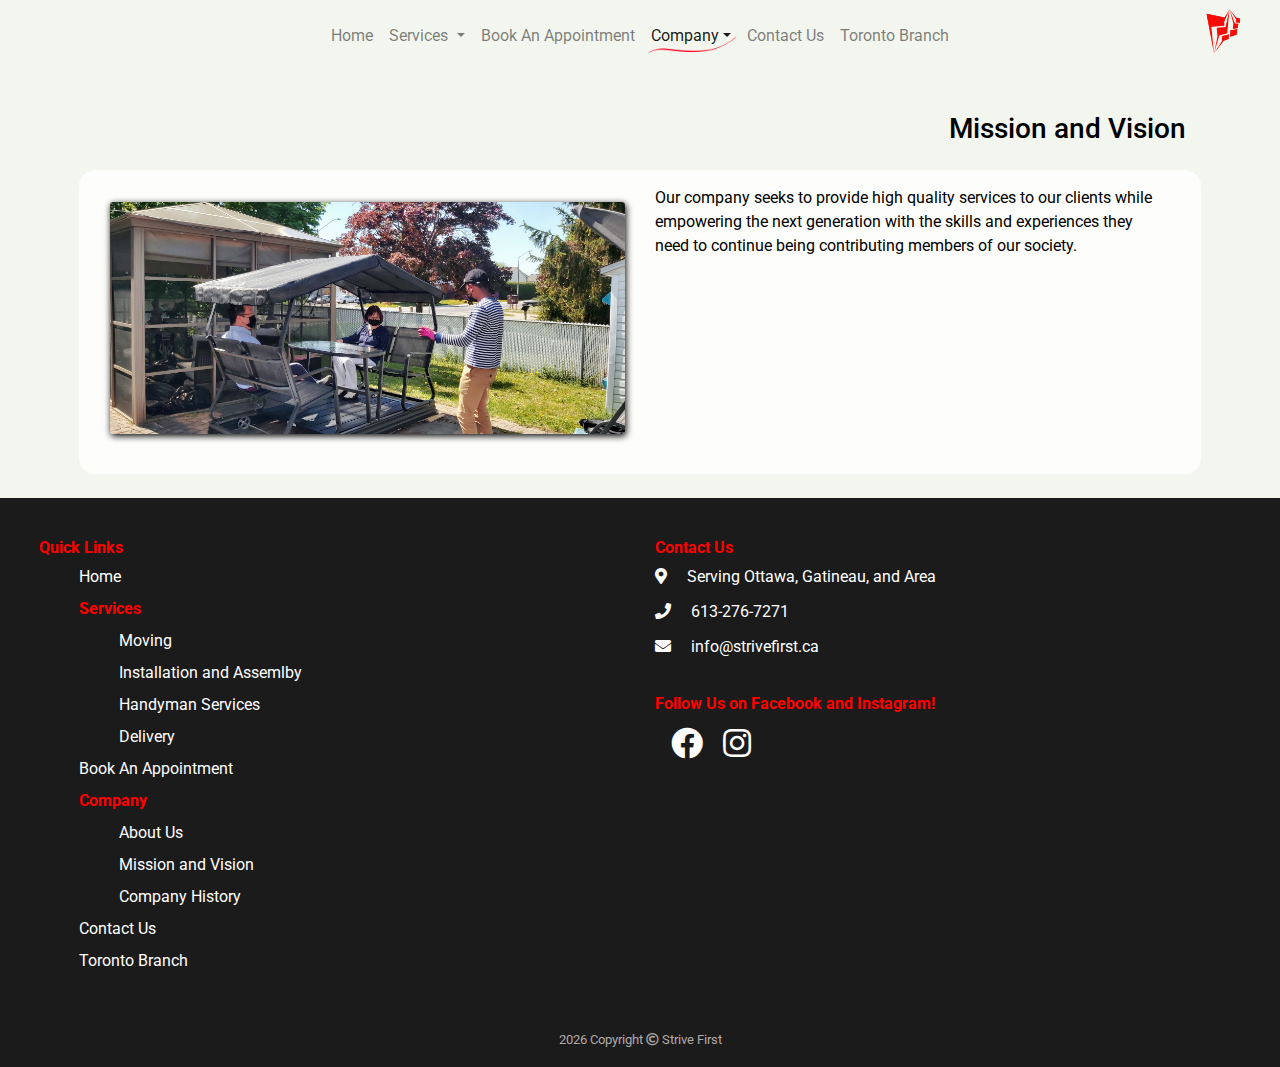
<file: vision.html>
<!DOCTYPE html>
<html lang="en">

<head>
    <meta charset="UTF-8">
    <meta name="viewport" content="width=device-width, initial-scale=1.0">
    <meta http-equiv="X-UA-Compatible" content="ie=edge">
    <meta name="Description" content="Enter your description here" />
    <link rel="stylesheet" href="https://cdnjs.cloudflare.com/ajax/libs/twitter-bootstrap/4.6.0/css/bootstrap.min.css">
    <link rel="stylesheet" href="https://cdnjs.cloudflare.com/ajax/libs/font-awesome/5.15.2/css/all.min.css">
    <link rel="stylesheet" href="assets/css/style.css">
    <link rel="preconnect" href="https://fonts.gstatic.com">
    <link href="https://fonts.googleapis.com/css2?family=Roboto:wght@400;700&display=swap" rel="stylesheet">
    <title>Strive First</title>
</head>

<body>
    <header>
        <nav class="navbar navbar-light navbar-expand-lg">
            <button class="navbar-toggler custom-toggler" type="button" data-toggle="collapse"
              data-target="#navbarSupportedContent" aria-controls="navbarSupportedContent" aria-expanded="false"
              aria-label="Toggle navigation">
              <span class="navbar-toggler-icon"></span>
            </button>
            
            <a href="index">
              <img id="nav-logo" src="assets/images/logo.png" alt="logo">
           </a>
        
            <div class="collapse navbar-collapse justify-content-center" id="navbarSupportedContent" >
              <ul class="navbar-nav">
                <li class="nav-item">
                  <a class="nav-link" href="index">Home</a>
                </li>
                <li class="nav-item dropdown">
                  <a class="nav-link dropdown-toggle" href="" id="navbarDropdown" role="button" data-toggle="dropdown"
                    aria-haspopup="true" aria-expanded="false">
                    Services
                  </a>
                  <div class="dropdown-menu" aria-labelledby="navbarDropdown">
                    <a class="dropdown-item" href="moving">Moving</a>
                    <a class="dropdown-item" href="installation">Installation and Assembly</a>
                    <a class="dropdown-item" href="handyman">Handyman Services</a>
                    <a class="dropdown-item" href="delivery">Delivery</a>
                  </div>
                </li>
                <li class="nav-item">
                  <a class="nav-link" href="appointment">Book An Appointment</a>
                </li>
                <li class="nav-item dropdown active activated">
                  <a class="nav-link dropdown-toggle" href="" id="navbarDropdown" role="button" data-toggle="dropdown">Company</a>
                  <div class="dropdown-menu" aria-labelledby="navbarDropdown">
                      <a class="dropdown-item" href="about">About Us</a>
                      <a class="dropdown-item active" href="vision">Mission and Vision</a>
                      <a class="dropdown-item" href="history">
                          Company History
                      </a>
                  </div>
                </li>
                <li class="nav-item">
                  <a class="nav-link" href="contact">Contact Us</a>
                </li>
                <li class="nav-item">
                  <a class="nav-link" href="toronto">Toronto Branch</a>
                </li>
              </ul>
            </div>
          </nav>
    </header>

    <section class="container p-4">
        <h3 class="my-4 text-right">Mission and Vision</h3>
        <div class="row whiteBackground">
            <div class="col-md-6">
                <img class="images" src="assets/images/gazebo_assembly_03.jpg" alt="">
            </div>
            <div class="col-md-6">
                <p>
                  Our company seeks to provide high quality services to our clients while empowering the next generation with the skills and experiences they need to continue being contributing members of our society.
                </p>
            </div>
        </div>
    </section>
    
    <footer>
      <div class="row pt-3 m-0">
        <div class="col-md-6">
          <h6 class="colRed">Quick Links</h6>
          <ul>
            <li><a href="index">Home</a></li>
            <li>
              <span class="colRed">Services</span>
              <ul>
                <li><a href="moving">Moving</a></li>
                <li><a href="installation">Installation and Assemlby</a></li>
                <li><a href="handyman">Handyman Services</a></li>
                <li><a href="delivery">Delivery</a></li>
              </ul>
            </li>
            <li><a href="appointment">Book An Appointment</a></li>
            <li>
              <span class="colRed">Company</span>
              <ul>
                <li><a href="about">About Us</a></li>
                <li><a href="vision">Mission and Vision</a></li>
                <li><a href="history">Company History</a></li>
              </ul>
            </li>
            <li><a href="contact">Contact Us</a></li>
            <li>
              <a href="toronto">Toronto Branch</a>
            </li>
          </ul>
        </div>
        <div class="col-md-6 flex">
          <h6 class="colRed">Contact Us</h6>
            <a href="https://www.google.com/maps/place/Ottawa,+ON/@45.2487862,-76.3606792,9z/data=!3m1!4b1!4m5!3m4!1s0x4cce05b25f5113af:0x8a6a51e131dd15ed!8m2!3d45.4215296!4d-75.6971931" target="_blank">
              <li><i class="fas fa-map-marker-alt mr-3 mb-3"></i>
              Serving Ottawa, Gatineau, and Area</li>
            </a>
            <a href="tel:6132767271">
              <li>
              <i class="fas fa-phone mr-3 mb-3"></i>
              613-276-7271
              </li>
            </a>
            <a href="mailto:info@strivefirst.ca">
              <li>
                <i class="fas fa-envelope mr-3 mb-3"></i>
                info@strivefirst.ca
              </li>
            </a>
          <h6 class="colRed mt-4">
            Follow Us on Facebook and Instagram!
          </h6>
          <div>
            <a href="https://www.facebook.com/strivefirst1" target="_blank"><i class="fab fa-facebook"></i></a>
            <a href="https://www.instagram.com/strivefirst1/" target="_blank" ><i class="fab fa-instagram"></i></a>
          </div>
        </div>
      </div>
      <p class="text-center mt-3 copyright">Copyright 2021 Strive First</p>
    </footer>

    <script src="https://cdnjs.cloudflare.com/ajax/libs/jquery/3.5.1/jquery.slim.min.js"></script>
    <script src="https://cdnjs.cloudflare.com/ajax/libs/popper.js/1.16.1/umd/popper.min.js"></script>
    <script src="https://cdnjs.cloudflare.com/ajax/libs/twitter-bootstrap/4.6.0/js/bootstrap.min.js"></script>
<script src="assets/scripts/index.js"></script>
</body>

</html>
</file>
<file: assets/css/style.css>
body {
    color: black;
    background-color: #f3f6ef;
    font-family: 'Roboto', sans-serif;
}

a {
    color: white;
}

a:hover {
    color: darkgray;
    text-decoration: none;
}

section a {
    color: black;
}

section a:hover {
    text-decoration: none;
    color: red;
}

footer {
    background-color: rgb(27, 27, 27);
    color: rgb(177, 169, 169);
    padding: 1.5em;
    padding-bottom: 0.1em;
}

ul, li {
    list-style: none;
}

ul li {
    margin-top: 0.5em;
}

section.services p {
    font-size: 1.5em;
    width: 50%;
    margin: auto;
}

label {
    margin-top: 0.5em;
}

section.services img {
    border-radius: 0.5em;
    box-shadow: 1px 3px 5px black;
}

.dropdown-menu {
    background-color: #f3f6ef;
}

.images {
    width: 100%;
    box-shadow: 1px 2px 7px black;
    border-radius: 0.2em;
    margin-top: 1em;
    margin-bottom: 1.5em;
}

.videos {
    width: 55%;
    margin: 2em;
}

.fa-chevron-left, .fa-chevron-right {
    color: white;
    font-size: 4em;
    margin-top: 1em;
    transition: ease, 1s;
}

.fa-chevron-left:hover, .fa-chevron-right:hover {
    cursor: pointer;
    transform: scale(1.3);
}

.fa-chevron-left {
    position: absolute;
    left: 0;
    margin-left: 1em;
}

.fa-chevron-right {
    position: absolute;
    right: 0;
    margin-right: 1em;
}

.fa-facebook, .fa-instagram {
    margin-top: 0.2em;
    margin-left: 0.5em;
    font-size: 2em;
}

.colRed {
    font-weight: bold;
    color: red;
}

.landing-sections {
    height: 82vh;
    text-align: center;
    padding-top: 25vh;
}

.landing-text-container {
    background-color: rgba(255, 255, 255, 0.8);
    height: 25vh;
    width: 28%;
    margin: auto;
    border-radius: 1em;
}

.landing-text {
    padding-top: 10.5vh;
    font-size: 4vh;
}

.services {
    background-color: rgba(255, 255, 255, 0.8);
    min-height: 80vh;
    margin: 2em;
    margin-top: 0;
    padding: 2em;
    border-radius: 1em;
}

.servicesLeft, .servicesRight {
    color: rgb(71, 69, 69);
    margin-top: 1.5em;
}

.servicesLeftMobile, .servicesRightMobile {
    color: rgb(177, 169, 169);
    position: absolute;
    margin-top: 8vw !important;
}

.servicesLeftMobile:hover, .servicesRightMobile:hover {
    transform: scale(1.1);
}

.slideshow {
    margin-top: 2em;
    width: 90%;
    margin-left: auto;
    margin-right: auto;
}

.slideshow img {
    width: 100%;
    margin-bottom: 1em;
}

.slideshowMobile {
    margin-top: 2em;
    display: none;
    width: 90%;
    margin-left: auto;
    margin-right: auto;
}

.slideshowMobile img {
    width: 100%;
    margin-bottom: 1em;
}

.button {
    margin: 3em;
    background-color: red;
    color: white;
    height: 3em;
    line-height: 2em;
    min-width: 190px;
}

.whiteBackground {
    background-color: rgba(255, 255, 255, 0.8);
    border-radius: 1em;
    padding: 1em;
}

.beigeBackground {
    background-color: #f3f6ef;
    border-radius: 1em;
    padding: 1.5em;
}

.slides {
    display: none;
    -webkit-animation-name: fade;
    -webkit-animation-duration: 1s;
    animation-name: fade;
    animation-duration: 1s;
}

@-webkit-keyframes fade {
    from {opacity: .4}
    to {opacity: 1}
}
  
@keyframes fade {
    from {opacity: .4}
    to {opacity: 1}
}

.dot {
    cursor: pointer;
    height: 15px;
    width: 15px;
    margin: 0 2px;
    background-color: #bbb;
    border-radius: 50%;
    display: inline-block;
    transition: background-color 0.6s ease;
} 

.activeDot {
    background-color: #555;
}

.dots {
    text-align: center;
    margin-top: 0.5em;
}

.landing-sections a, .landing-sections h5 {
    transition: ease 0.5s;
}

.landing-sections a:hover, .landing-sections h5:hover {
    transform: scale(1.1);
}

.copyright {
    font-size: 0.8em;
    padding-top: 2em;
}

.caption {
    font-size: 0.8em;
    text-align: center;
    margin-top: -1em;
}

.fa-quote-left {
    font-size: 1.5em;
    margin-right: 0.2em;
}

.testimonials {
    background-color: rgba(255, 255, 255, 0.8);
    border-radius: 0.5em;
    margin: 2em;
    width: 80%;
    min-height: 250px;
    padding: 1em;
    -webkit-animation-name: fade;
    -webkit-animation-duration: 1s;
    animation-name: fade;
    animation-duration: 1s;
}

.testimonials p {
    margin-top: 3em;
}

.quoteLeft, .quoteRight {
    color:rgb(148, 143, 143);
    font-size: 3em;
    margin-top: 2em;
}

.quoteLeft {
    left: 0;
    margin-left: 2em;
}

.quoteRight {
    right:0;
    margin-right: 2em;
}

.testimonials {
    display: none;
}

#nav-logo {
    width: 50px;
    position: absolute;
    top: 0;
    right:0;
    margin-top: 0.4em;
    margin-right: 2em;
}


#landing-main div p {
    margin-bottom: 3em;
}

#landing-image-moving {
    background: linear-gradient( rgba(0, 0, 0, 0.5), rgba(0, 0, 0, 0.5) ), url("../images/moving04.jpg");
    background-repeat: no-repeat;
    background-size: cover;
    background-position: center;
}

#landing-image-installation {
    background: linear-gradient( rgba(0, 0, 0, 0.5), rgba(0, 0, 0, 0.5) ), url("../images/furnitures.jpg");
    background-repeat: no-repeat;
    background-size: cover;
    background-position: center;
}

#landing-image-handyman {
    background: linear-gradient( rgba(0, 0, 0, 0.5), rgba(0, 0, 0, 0.5) ), url("../images/roller.jpg");
    background-repeat: no-repeat;
    background-size: cover;
    background-position: center;
}

#landing-image-delivery {
    background: linear-gradient( rgba(0, 0, 0, 0.5), rgba(0, 0, 0, 0.5) ), url("../images/delivery.jpg");
    background-repeat: no-repeat;
    background-size: cover;
    background-position: center;
}

#appointment {
    width: 90%;
    margin: auto;
    padding-top: 2em;
    background-color: rgba(255, 255, 255, 0.8);
    border-radius: 1em;
}

@media (min-width: 992px)
{
    
    .activated {
        background-image: url("../images/activated.png");
        background-size: cover;
        background-repeat: no-repeat;
        background-position: center;
    }

    .activated-longer {
        background-image: url("../images/activated-longer.png");
        background-size: cover;
        background-repeat: no-repeat;
        background-position: center;
    }
}

@media (max-width: 768px)
{
    section.services p {
        font-size: 1em;
        width: 95%;
    }

    .slideshow {
        display: none;
    }

    .slideshowMobile {
        display: block;
    }

    .landing-text-container {
        width: 70%;
    }

    .fa-chevron-left, .fa-chevron-right {
        font-size: 2.5em;
        margin-top: 1.5em;
        padding: 0.1em;
    }

    .fa-chevron-left {
        margin-left: 0;
    }

    .fa-chevron-right {
        margin-right: 0;
    }

    .servicesLeftMobile {
    margin-left: 1em;
    }

    .servicesRightMobile {
        margin-right: 1em;
    }

    .testimonials {
        min-height: 350px;
    }

    .quoteLeft, .quoteRight {
        margin-top: 4.2em;
    }
}
</file>
